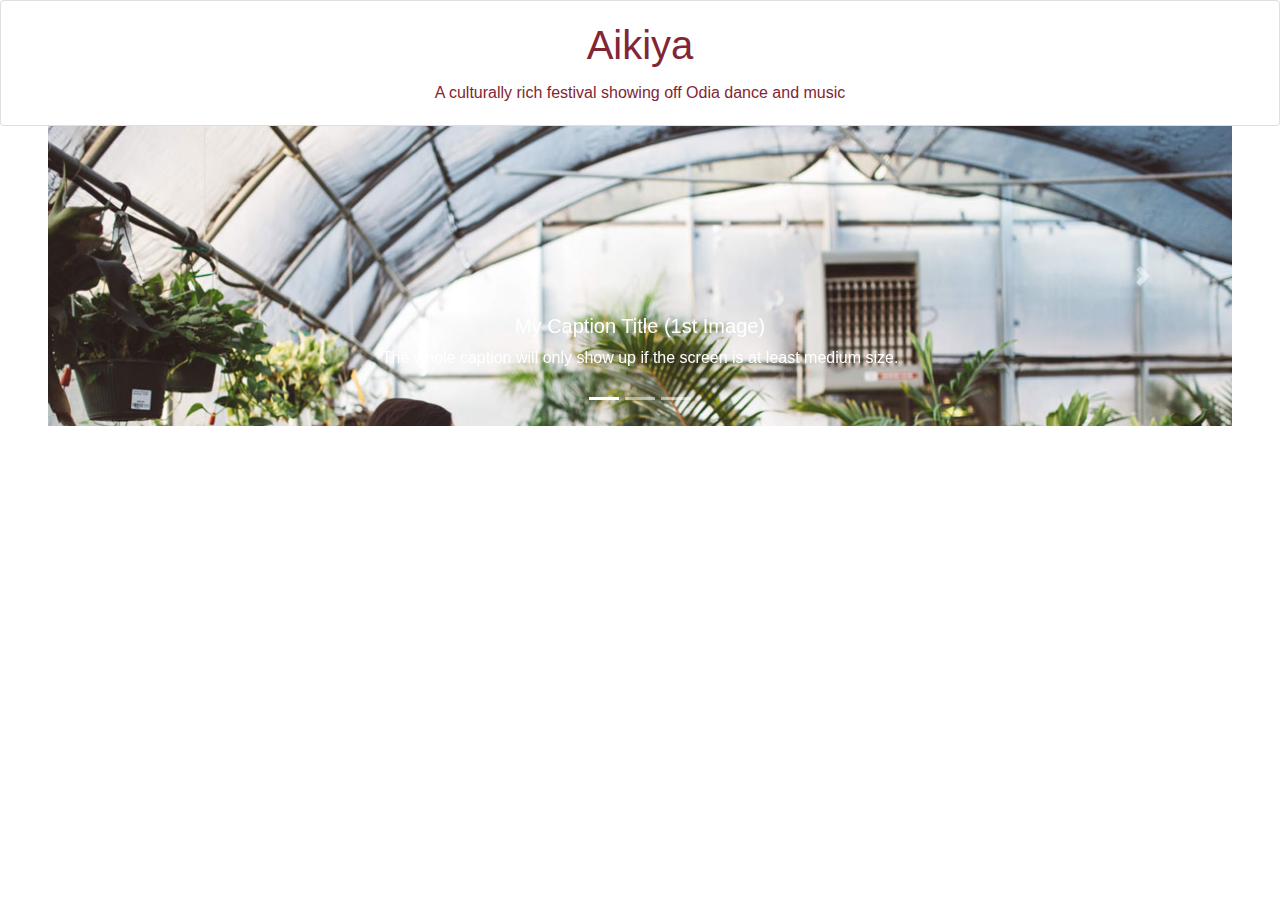
<file: aikiya.html>
<head>
    <link rel="stylesheet" href="https://maxcdn.bootstrapcdn.com/bootstrap/4.0.0/css/bootstrap.min.css"
        integrity="sha384-Gn5384xqQ1aoWXA+058RXPxPg6fy4IWvTNh0E263XmFcJlSAwiGgFAW/dAiS6JXm" crossorigin="anonymous">

    <script src="https://code.jquery.com/jquery-3.2.1.slim.min.js"
        integrity="sha384-KJ3o2DKtIkvYIK3UENzmM7KCkRr/rE9/Qpg6aAZGJwFDMVNA/GpGFF93hXpG5KkN"
        crossorigin="anonymous"></script>
    <script src="https://cdnjs.cloudflare.com/ajax/libs/popper.js/1.12.9/umd/popper.min.js"
        integrity="sha384-ApNbgh9B+Y1QKtv3Rn7W3mgPxhU9K/ScQsAP7hUibX39j7fakFPskvXusvfa0b4Q"
        crossorigin="anonymous"></script>
    <script src="https://maxcdn.bootstrapcdn.com/bootstrap/4.0.0/js/bootstrap.min.js"
        integrity="sha384-JZR6Spejh4U02d8jOt6vLEHfe/JQGiRRSQQxSfFWpi1MquVdAyjUar5+76PVCmYl"
        crossorigin="anonymous"></script>
    <style>
        body .card-body {
            color: #822534;
        }

        .carousel-item {
            height: 300px;
        }
    </style>
</head>

<body>
    <div class="card text-center">
        <div class="card-body">
            <h1 class="card-title">Aikiya</h1>
            <p class="card-text">A culturally rich festival showing off Odia dance and music</p>
        </div>
    </div>
    <div id="carouselExampleIndicators" class="carousel slide mx-5" data-ride="carousel">
        <ol class="carousel-indicators">
            <li data-target="#carouselExampleIndicators" data-slide-to="0" class="active"></li>
            <li data-target="#carouselExampleIndicators" data-slide-to="1"></li>
            <li data-target="#carouselExampleIndicators" data-slide-to="2"></li>
        </ol>
        <div class="carousel-inner">
            <div class="carousel-item active">
                <img class="d-block w-100" src="images/project-image1.jpg" alt="First slide">
                <div class="carousel-caption d-none d-md-block">
                    <h5>My Caption Title (1st Image)</h5>
                    <p>The whole caption will only show up if the screen is at least medium size.</p>
                </div>
            </div>
            <div class="carousel-item">
                <img class="d-block w-100" src="images/project-image1.jpg" alt="Second slide">
            </div>
            <div class="carousel-item">
                <img class="d-block w-100" src="images/project-image1.jpg" alt="Third slide">
            </div>
        </div>
        <a class="carousel-control-prev" href="#carouselExampleIndicators" role="button" data-slide="prev">
            <span class="carousel-control-prev-icon" aria-hidden="true"></span>
            <span class="sr-only">Previous</span>
        </a>
        <a class="carousel-control-next" href="#carouselExampleIndicators" role="button" data-slide="next">
            <span class="carousel-control-next-icon" aria-hidden="true"></span>
            <span class="sr-only">Next</span>
        </a>
    </div>
</body>
</file>
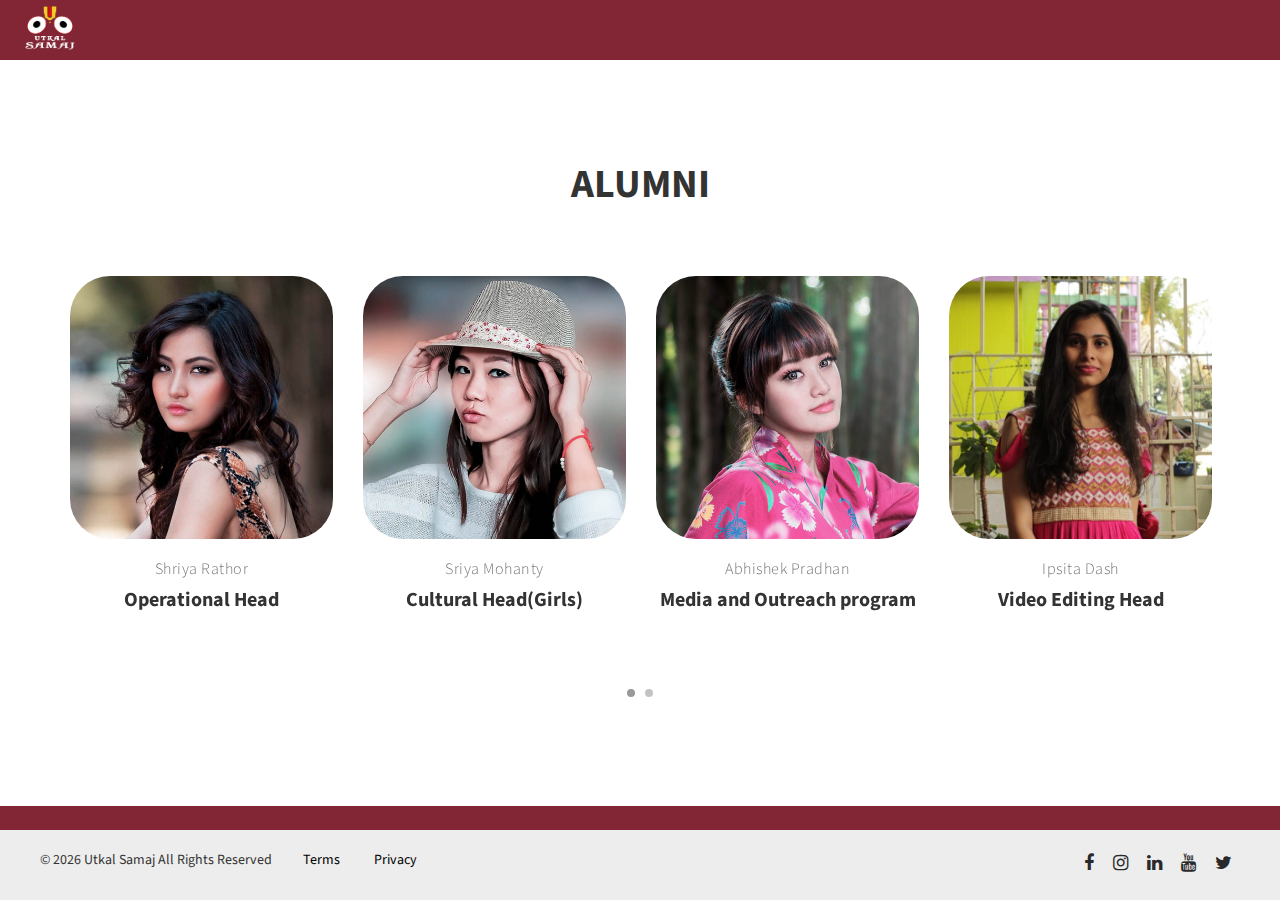
<file: alumni.html>
<!DOCTYPE html>
<html lang="en">
  <head>
    <title>Aluminis</title>

    <meta charset="UTF-8" />
    <meta http-equiv="X-UA-Compatible" content="IE=Edge" />
    <meta name="description" content="" />
    <meta name="keywords" content="" />
    <meta name="author" content="" />
    <meta
      name="viewport"
      content="width=device-width, initial-scale=1, maximum-scale=1"
    />

    <link rel="stylesheet" href="css/bootstrap.min.css" />
    <link rel="stylesheet" href="css/font-awesome.min.css" />
    <link rel="stylesheet" href="css/magnific-popup.css" />

    <link rel="stylesheet" href="css/owl.theme.css" />
    <link rel="stylesheet" href="css/owl.carousel.css" />

    <!-- MAIN CSS -->
    <link rel="stylesheet" href="css/tooplate-style.css" />
    <style>
      body {
  background: #822534;
}
.inlin{
    background-color: #822534;
    height: 60px;
}
.utkal{
  margin-left:20px;
}
footer{
  position: absolute;
    left: 0;
    bottom: 0;
    height: 70px;
    width: 100%;
  
 }
    </style>
  </head>
  <body>
    
    <div class="inlin">
      <span>
          <a href="index.html">
              <img src="images/Utkal2.png" class="utkal" alt="Logo" width="60" height="57" />
          </a>
      </span>
    
  </div>
    <section id="team" class="parallax-section">
        <div class="container">
          <div class="row">
            <div class="col-md-offset-2 col-md-8 col-sm-12">
              <!-- SECTION TITLE -->
              <div class="section-title">
                <h1><b>ALUMNI</b></h1>
              </div>
            </div>
  
            <div class="clearfix"></div>
  
            <div id="owl-team" class="owl-carousel">
              <div class="col-md-4 col-sm-4 item">
                <div class="team-item">
                  <img
                    src="images/team-image1.jpg"
                    class="img-responsive"
                    alt=""
                  />
                  <div class="team-overlay">
                    <ul class="social-icon">
                      <li><a href="#" class="fa fa-twitter"></a></li>
                      <li><a href="#" class="fa fa-linkedin"></a></li>
                    </ul>
                  </div>
                </div>
                <p>Shriya Rathor</p>
                <h3>Operational Head</h3>
              </div>
  
              <div class="col-md-4 col-sm-4 item">
                <div class="team-item">
                  <img
                    src="images/team-image2.jpg"
                    class="img-responsive"
                    alt=""
                  />
                  <div class="team-overlay">
                    <ul class="social-icon">
                      <li><a href="#" class="fa fa-instagram"></a></li>
                      <li><a href="#" class="fa fa-github"></a></li>
                      <li><a href="#" class="fa fa-facebook"></a></li>
                    </ul>
                  </div>
                </div>
                <p>Sriya Mohanty</p>
                <h3>Cultural Head(Girls)</h3>
              </div>
  
              <div class="col-md-4 col-sm-4 item">
                <div class="team-item">
                  <img
                    src="images/team-image3.jpg"
                    class="img-responsive"
                    alt=""
                  />
                  <div class="team-overlay">
                    <ul class="social-icon">
                      <li><a href="#" class="fa fa-instagram"></a></li>
                      <li><a href="#" class="fa fa-dribbble"></a></li>
                      <li><a href="#" class="fa fa-behance"></a></li>
                    </ul>
                  </div>
                </div>
                <p>Abhishek Pradhan</p>
                <h3>Media and Outreach program</h3>
              </div>
  
              <div class="col-md-4 col-sm-4 item">
                <div class="team-item">
                  <img src="images/ipsita.jpeg" class="img-responsive" alt="" />
                  <div class="team-overlay">
                    <ul class="social-icon">
                      <li>
                        <a
                          href="https://instagram.com/___double___adorable___?utm_medium=copy_link"
                          target="_blank"
                          class="fa fa-instagram"
                        ></a>
                      </li>
                    </ul>
                  </div>
                </div>
                <p>Ipsita Dash</p>
                <h3>Video Editing Head</h3>
              </div>
  
              <div class="col-md-4 col-sm-4 item">
                <div class="team-item">
                  <img
                    src="images/team-image1.jpg"
                    class="img-responsive"
                    alt=""
                  />
                  <div class="team-overlay">
                    <ul class="social-icon">
                      <li><a href="#" class="fa fa-twitter"></a></li>
                      <li><a href="#" class="fa fa-linkedin"></a></li>
                    </ul>
                  </div>
                </div>
                <p>Chirag Narula</p>
                <h3>Cultural Head(Boys)</h3>
              </div>
              <div class="col-md-4 col-sm-4 item">
                <div class="team-item">
                  <img
                    src="images/team-image2.jpg"
                    class="img-responsive"
                    alt=""
                  />
                  <div class="team-overlay">
                    <ul class="social-icon">
                      <li><a href="#" class="fa fa-instagram"></a></li>
                      <li><a href="#" class="fa fa-github"></a></li>
                      <li><a href="#" class="fa fa-facebook"></a></li>
                    </ul>
                  </div>
                </div>
                <p>Surya Narayan Sahu</p>
                <h3>Documentation and Sponsorship Head</h3>
              </div>
              <div class="col-md-4 col-sm-4 item">
                <div class="team-item">
                  <img
                    src="images/team-image2.jpg"
                    class="img-responsive"
                    alt=""
                  />
                  <div class="team-overlay">
                    <ul class="social-icon">
                      <li><a href="#" class="fa fa-instagram"></a></li>
                      <li><a href="#" class="fa fa-github"></a></li>
                      <li><a href="#" class="fa fa-facebook"></a></li>
                    </ul>
                  </div>
                </div>
                <p>Aryan Routray</p>
                <h3>Editorial Head</h3>
              </div>
              <div class="col-md-4 col-sm-4 item">
                <div class="team-item">
                  <img
                    src="images/team-image2.jpg"
                    class="img-responsive"
                    alt=""
                  />
                  <div class="team-overlay">
                    <ul class="social-icon">
                      <li><a href="#" class="fa fa-instagram"></a></li>
                      <li><a href="#" class="fa fa-github"></a></li>
                      <li><a href="#" class="fa fa-facebook"></a></li>
                    </ul>
                  </div>
                </div>
                <p>Soumen Kar</p>
                <h3>Design Head</h3>
              </div>
            </div>
          </div>
        </div>
      </section>

      
 
    <footer>

        <div class="social">
            <div class='copy'>
                &copy;
                <script type="text/JavaScript">

                        document.write(new Date().getFullYear());
                        
                        </script> Utkal Samaj All Rights Reserved
                &emsp;&emsp;<a href="#" target="_blank">Terms</a>
                &emsp;&emsp; <a href="#" target="_blank">Privacy</a>
            </div>
            <ul class="social-icon">


                <li>
                    <a href="https://www.facebook.com/Utkal-Samaj-101350745112974" class="fa fa-facebook"
                        target="_blank"></a>
                </li>
                <li>
                    <a href="https://www.instagram.com/utkal_samaj/" class="fa fa-instagram" target="_blank"></a>
                </li>
                <li>
                    <a href="https://www.linkedin.com/company/utkalsamaj/" class="fa fa-linkedin" target="_blank"></a>
                </li>

                <li>
                    <a href="https://www.youtube.com/channel/UCIlLi03bBNuIS3Mx2IIfcCA" class="fa fa-youtube"
                        target="_blank"></a>
                </li>

                <li>
                    <a href="https://mobile.twitter.com/UtkalSamaj" class="fa fa-twitter" target="_blank"></a>
                </li>
            </ul>
        </div>
        </div>


    </footer>
  
      <!-- SCRIPTS -->
      <script src="js/jquery.js"></script>
      <script src="js/bootstrap.min.js"></script>
      <script src="js/jquery.parallax.js"></script>
      <script src="js/owl.carousel.min.js"></script>
      <script src="js/jquery.magnific-popup.min.js"></script>
      <script src="js/magnific-popup-options.js"></script>
      <script src="js/modernizr.custom.js"></script>
      <script src="js/smoothscroll.js"></script>
      <script src="js/custom.js"></script>
</body>
</html>
</file>
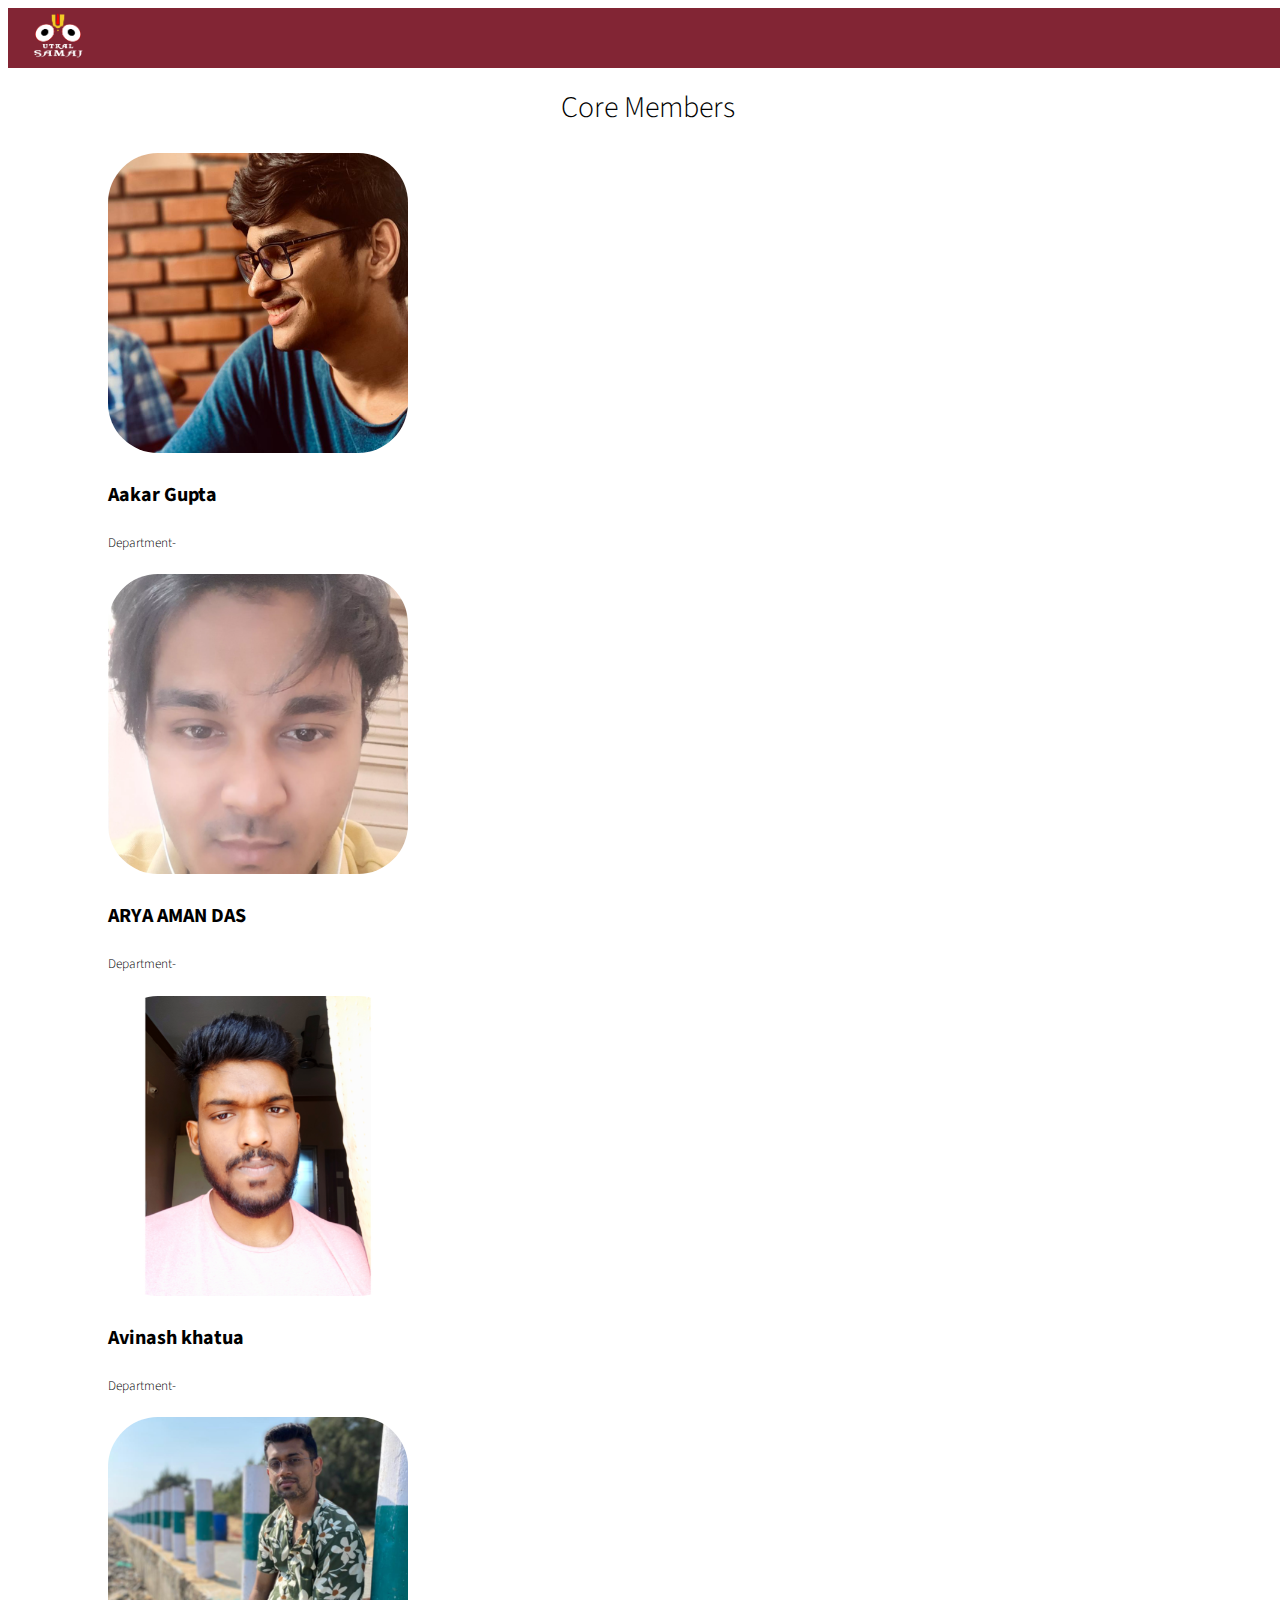
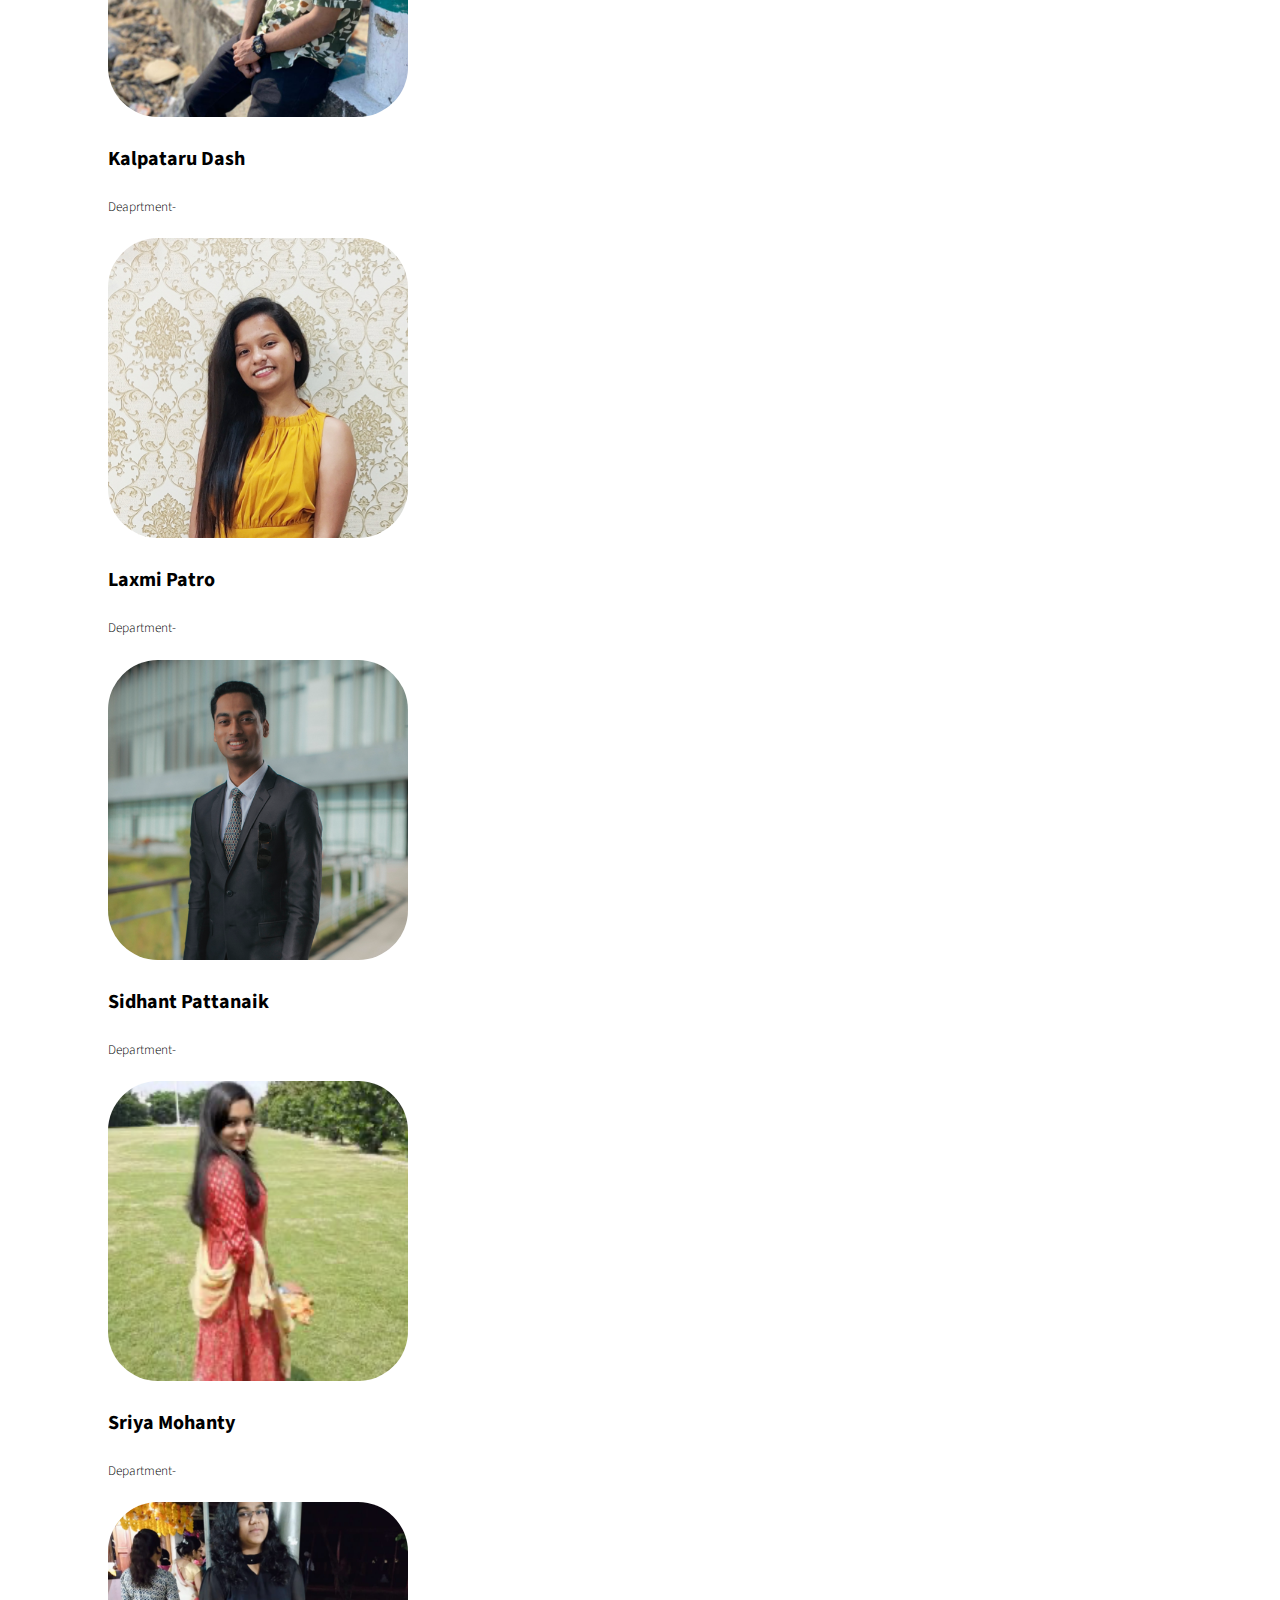
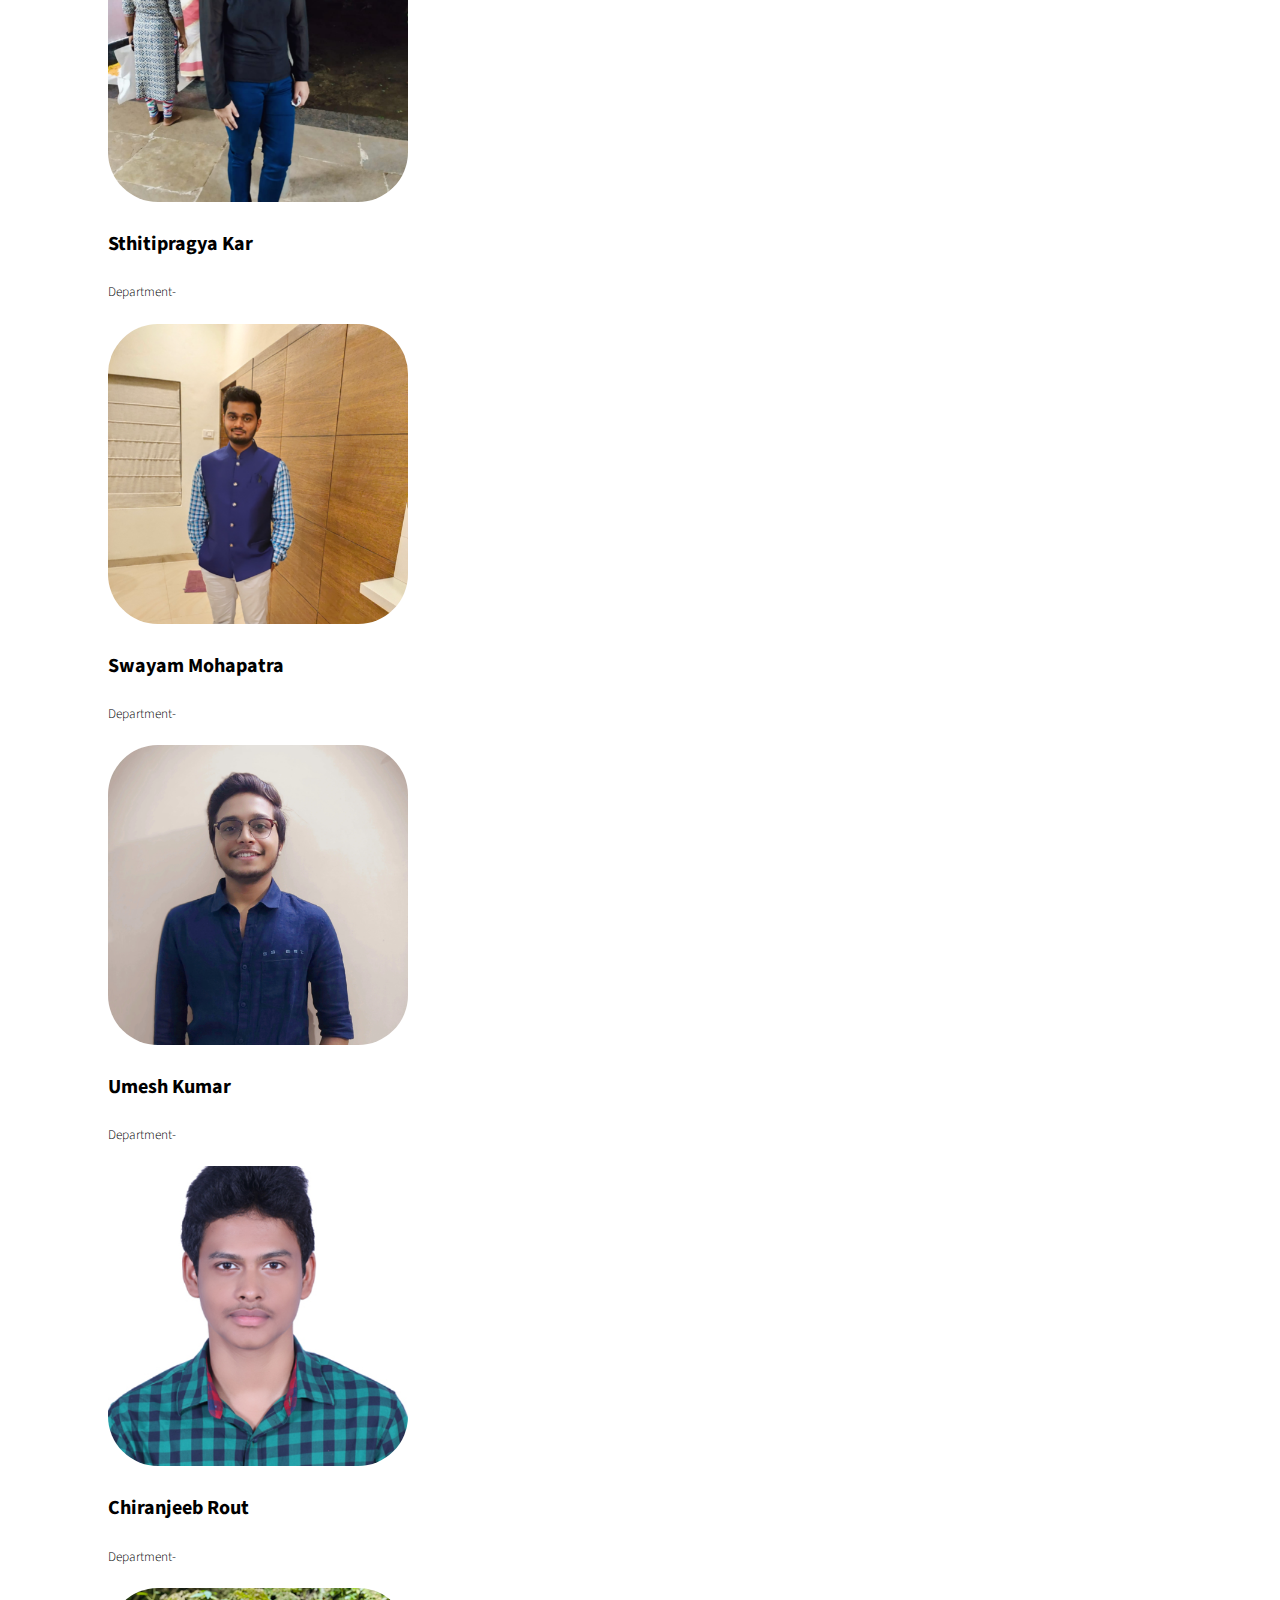
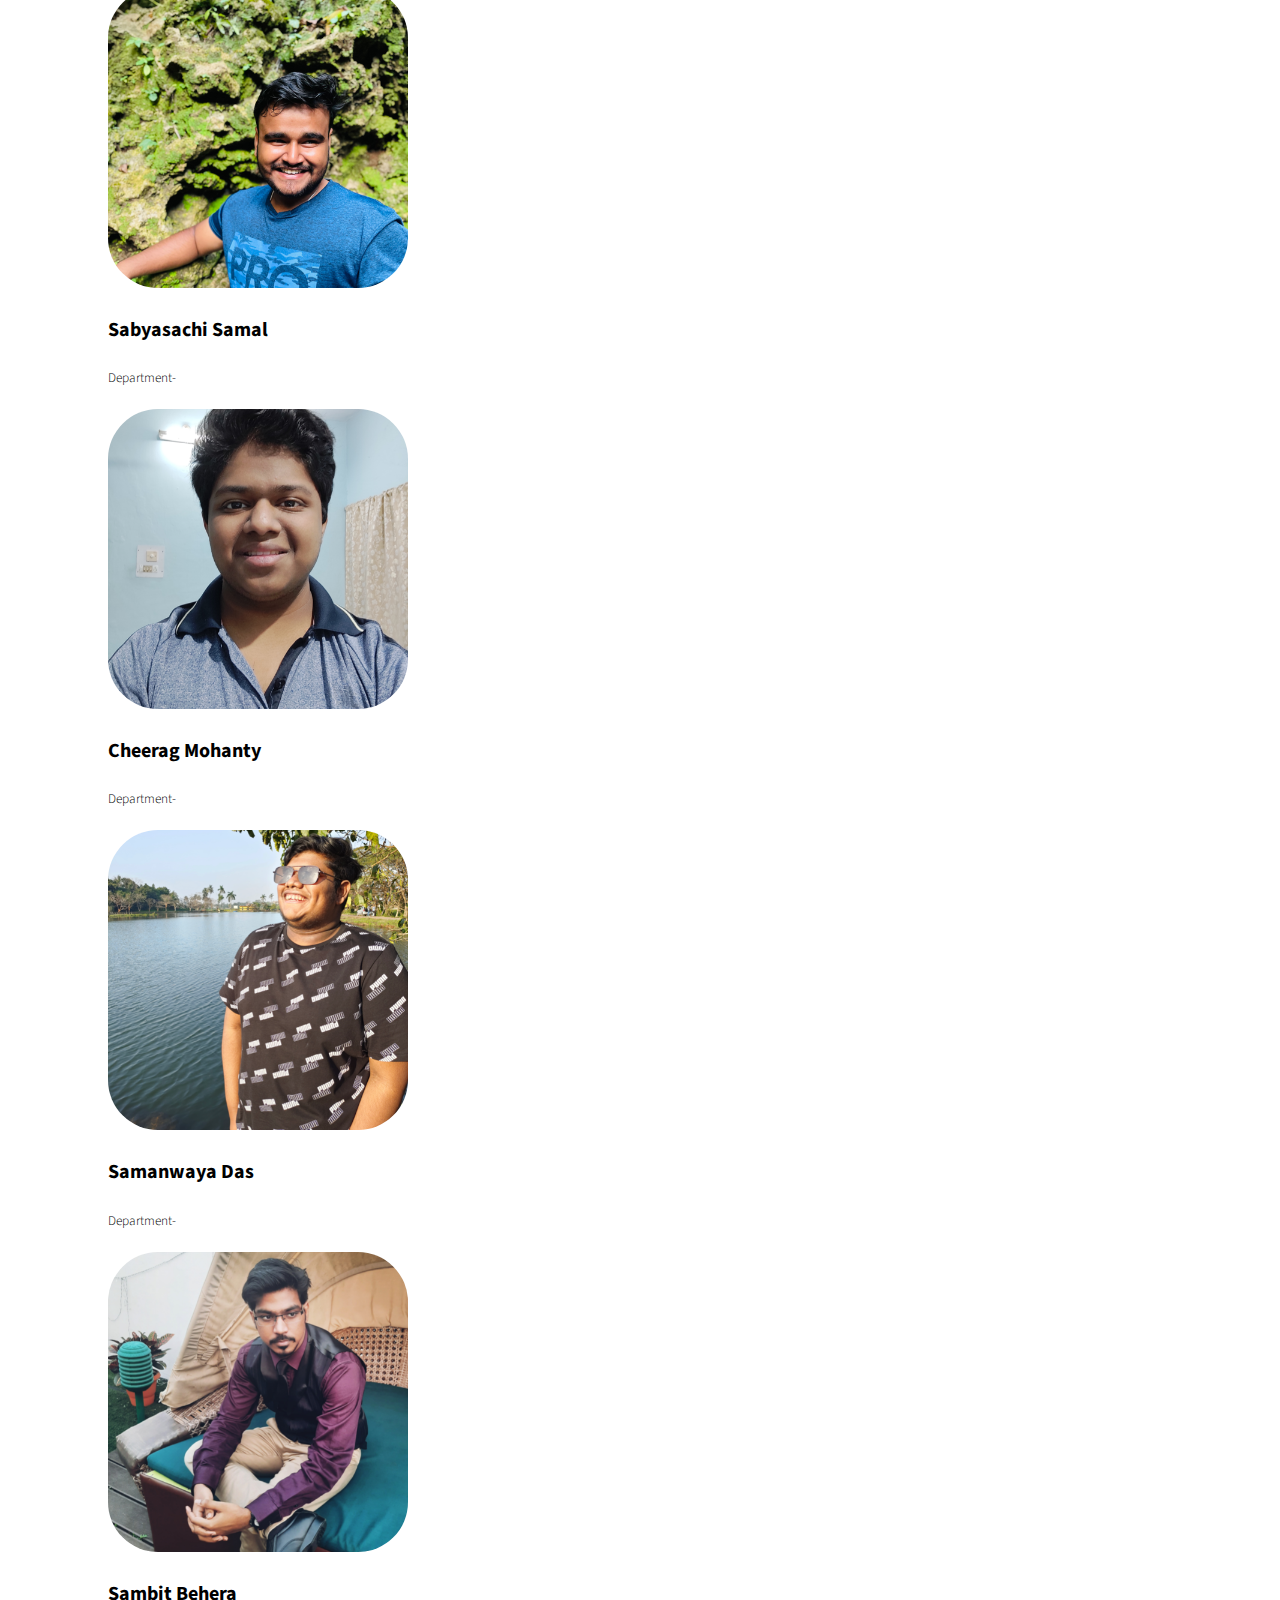
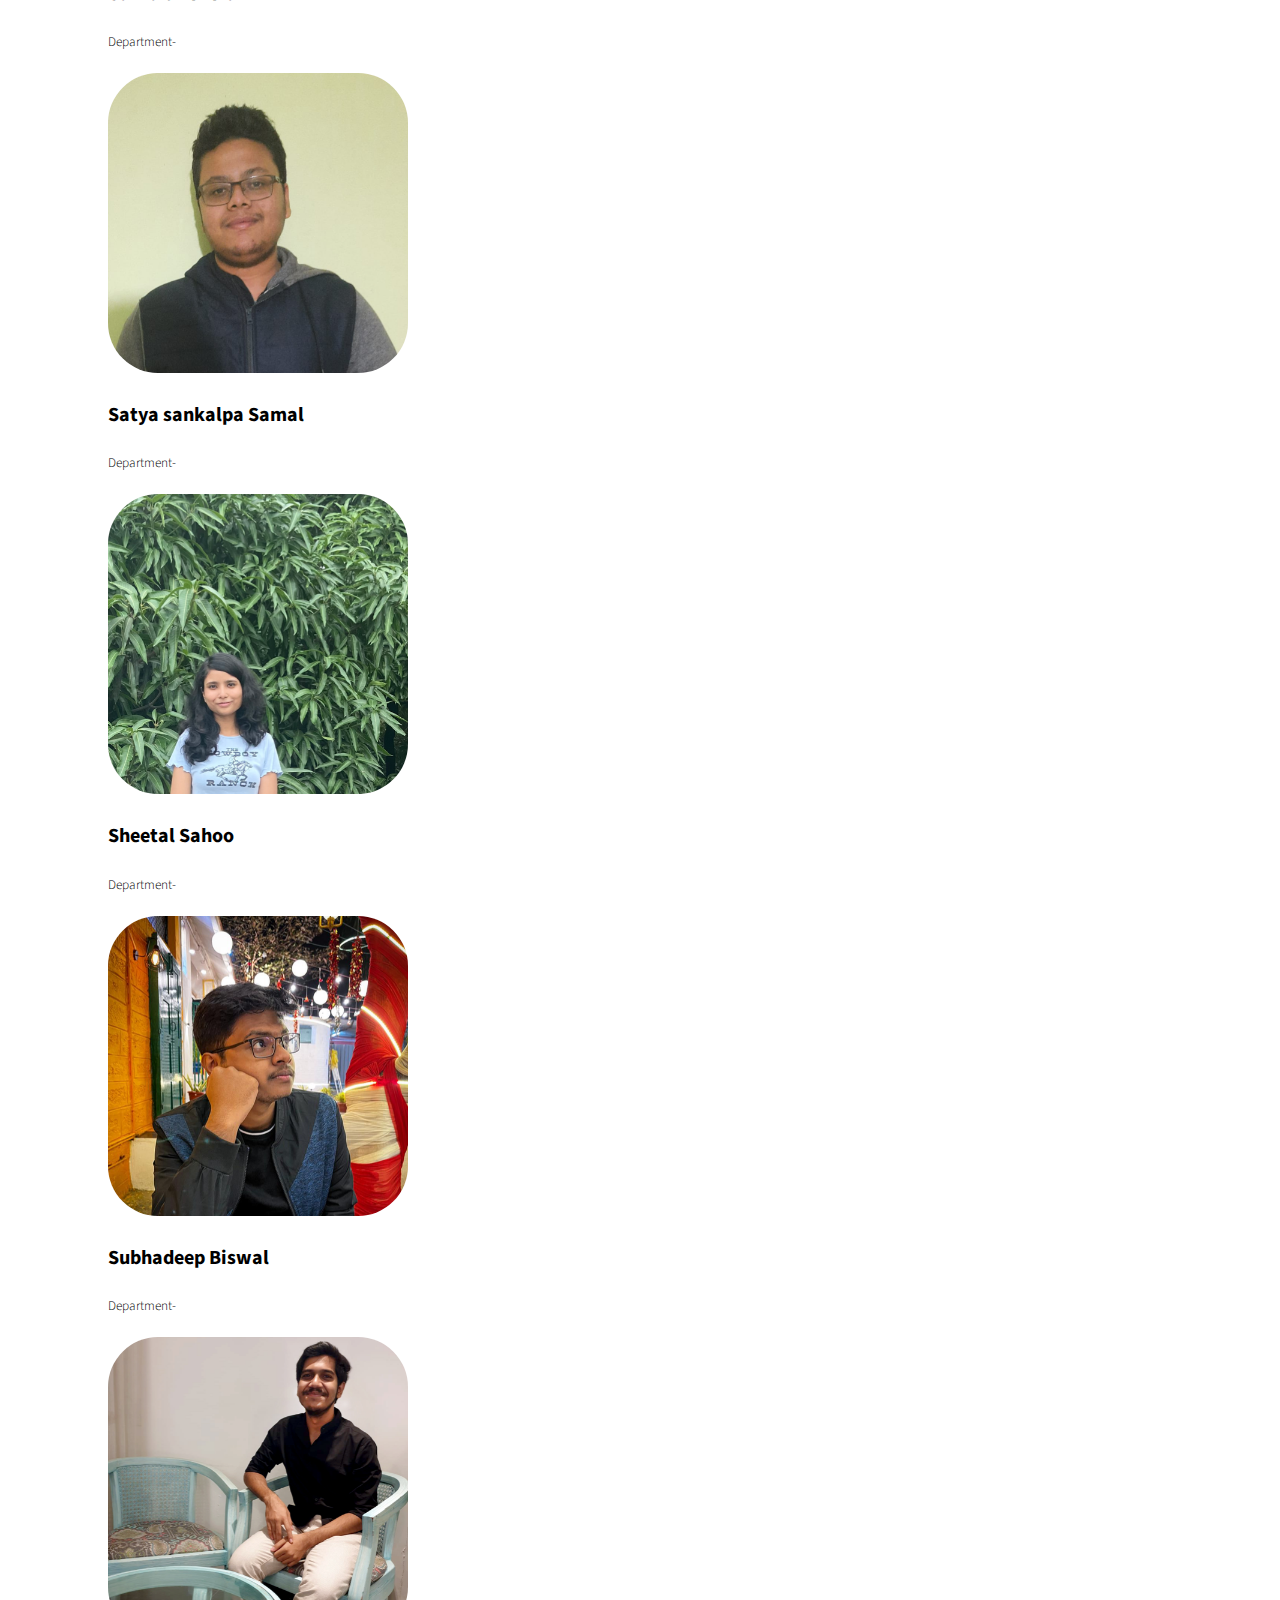
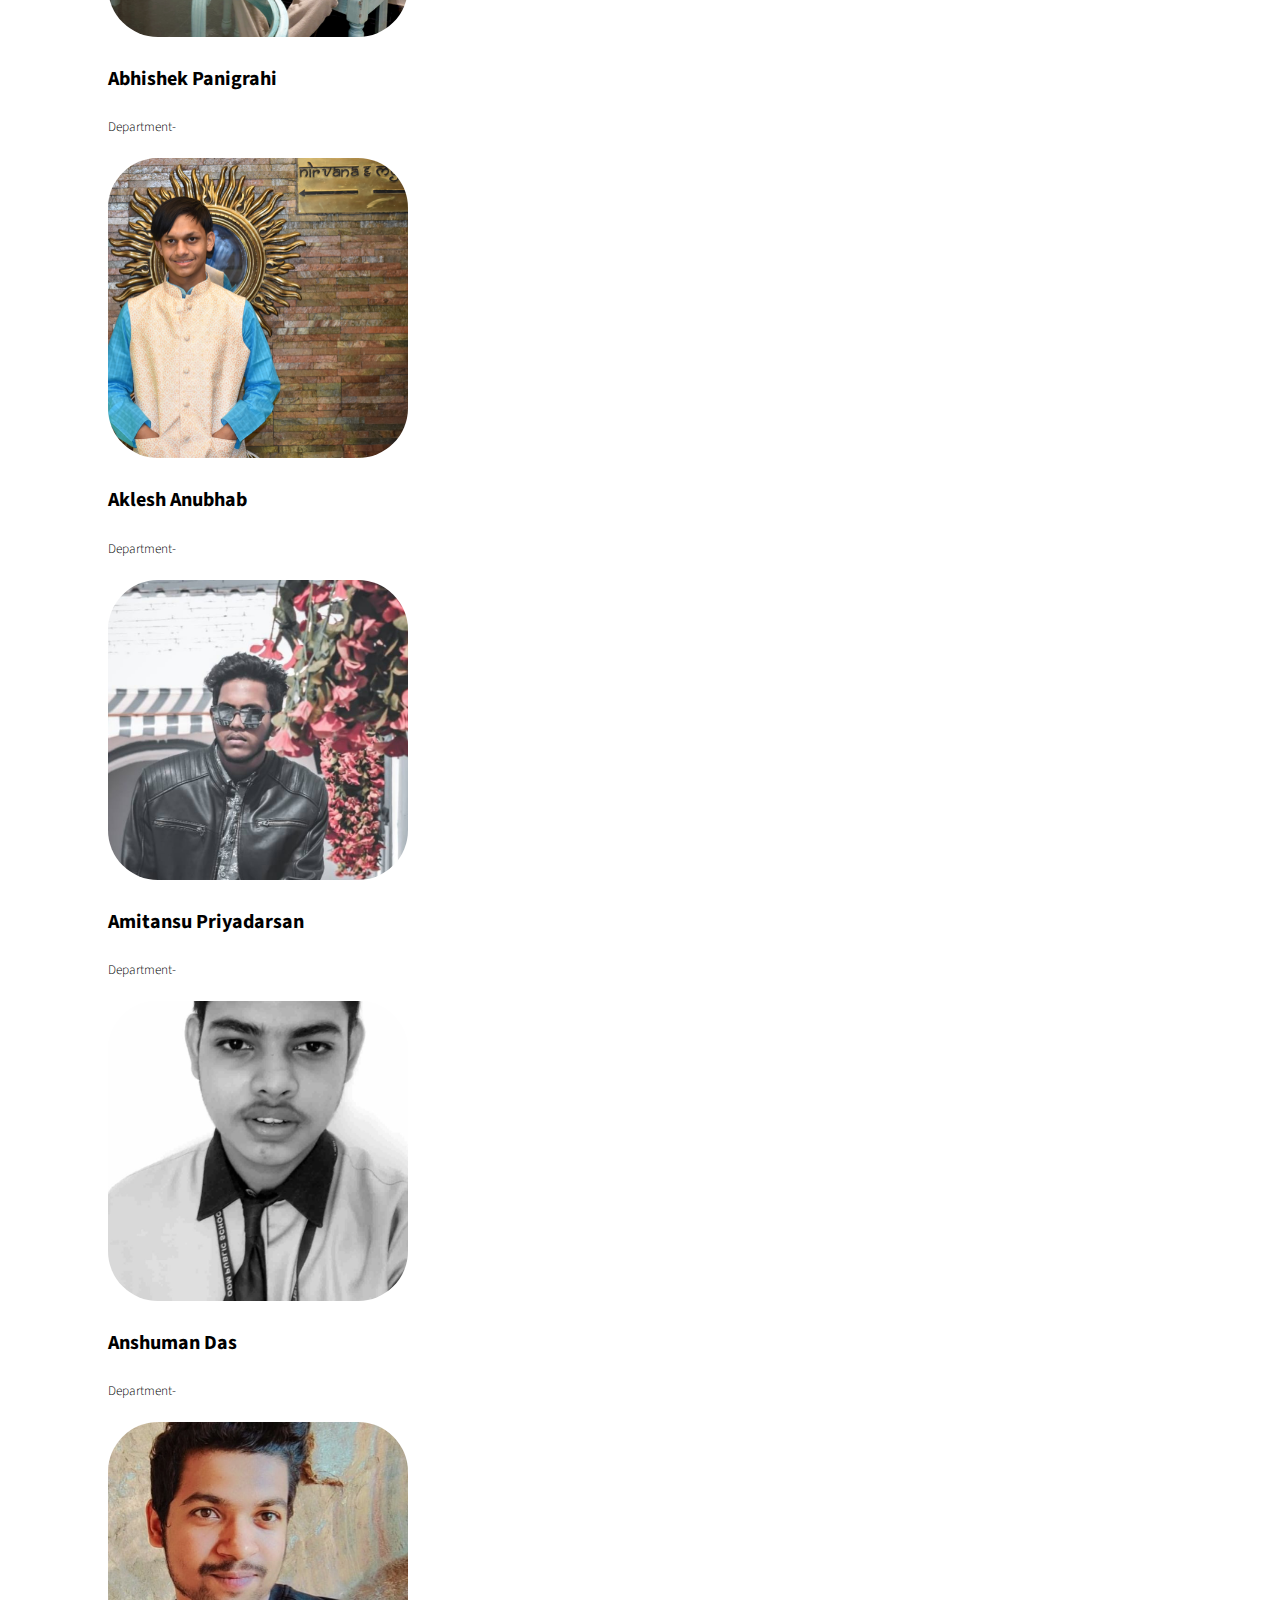
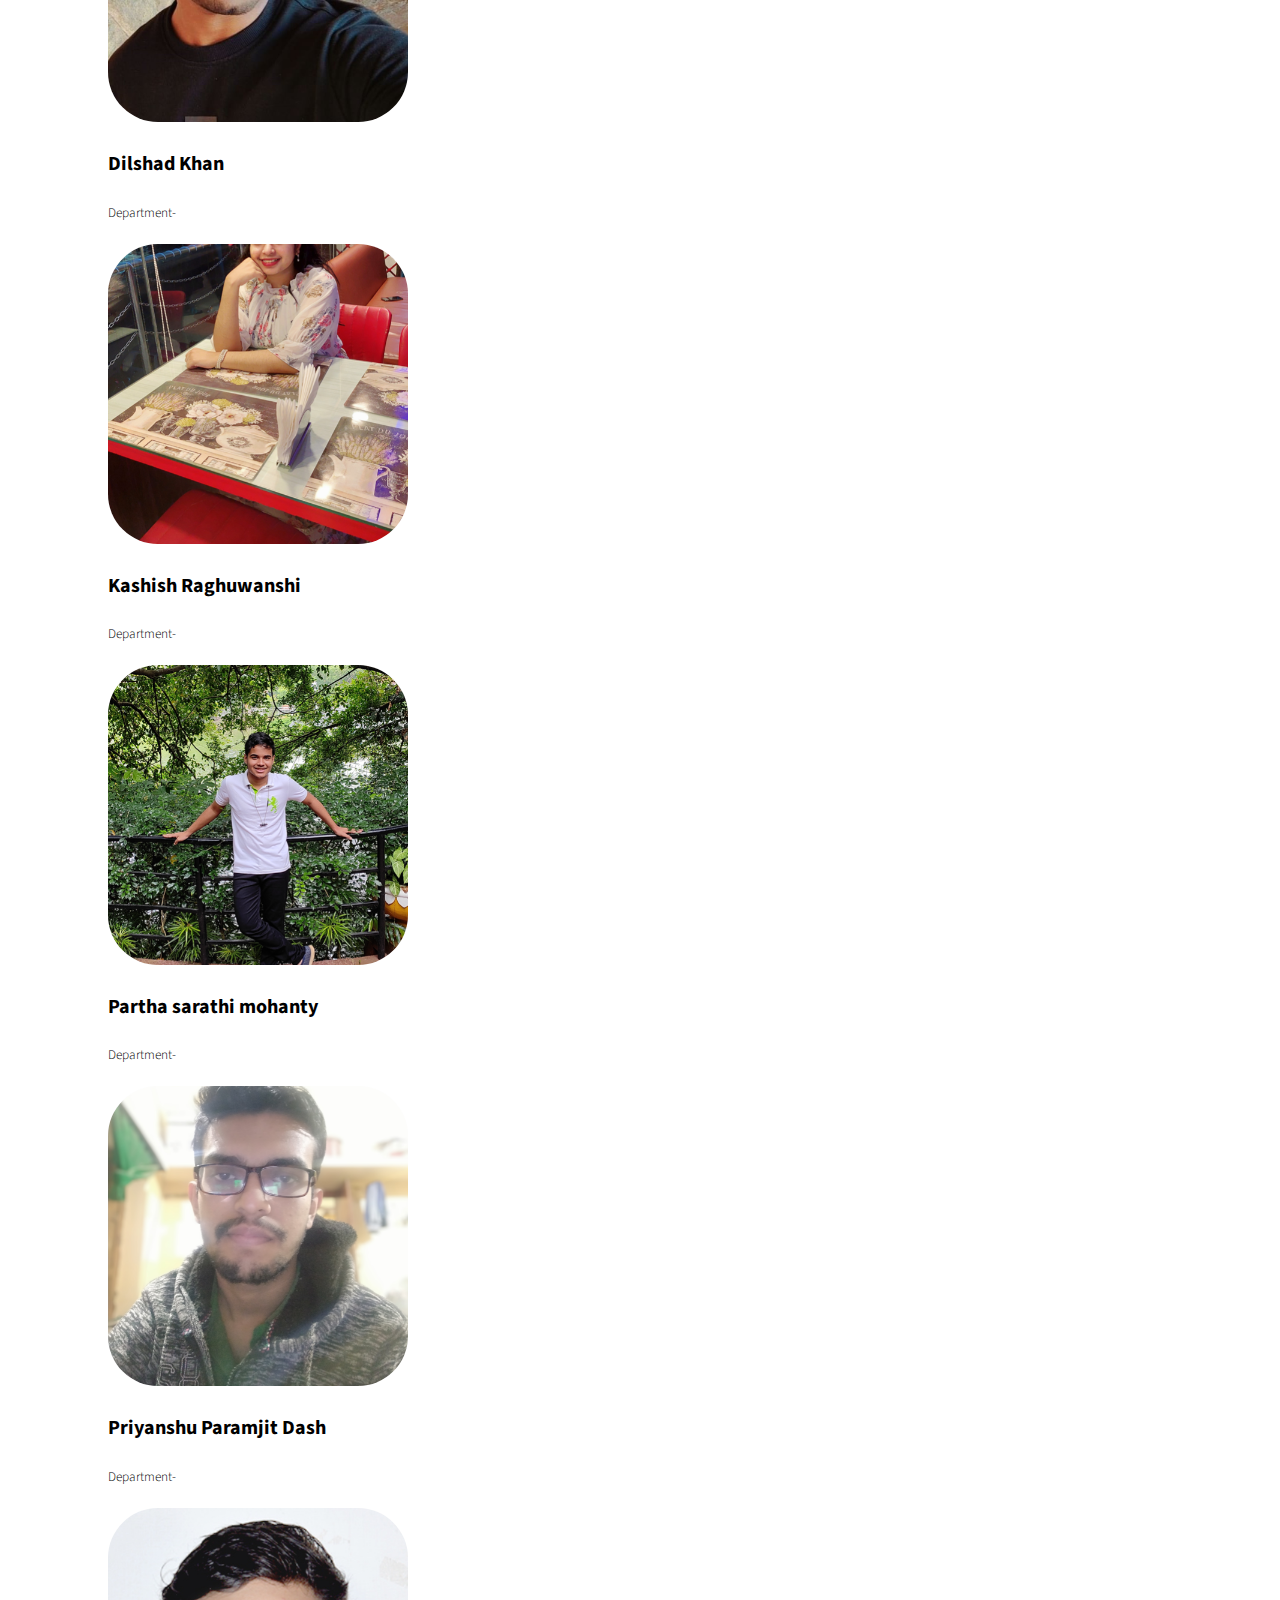
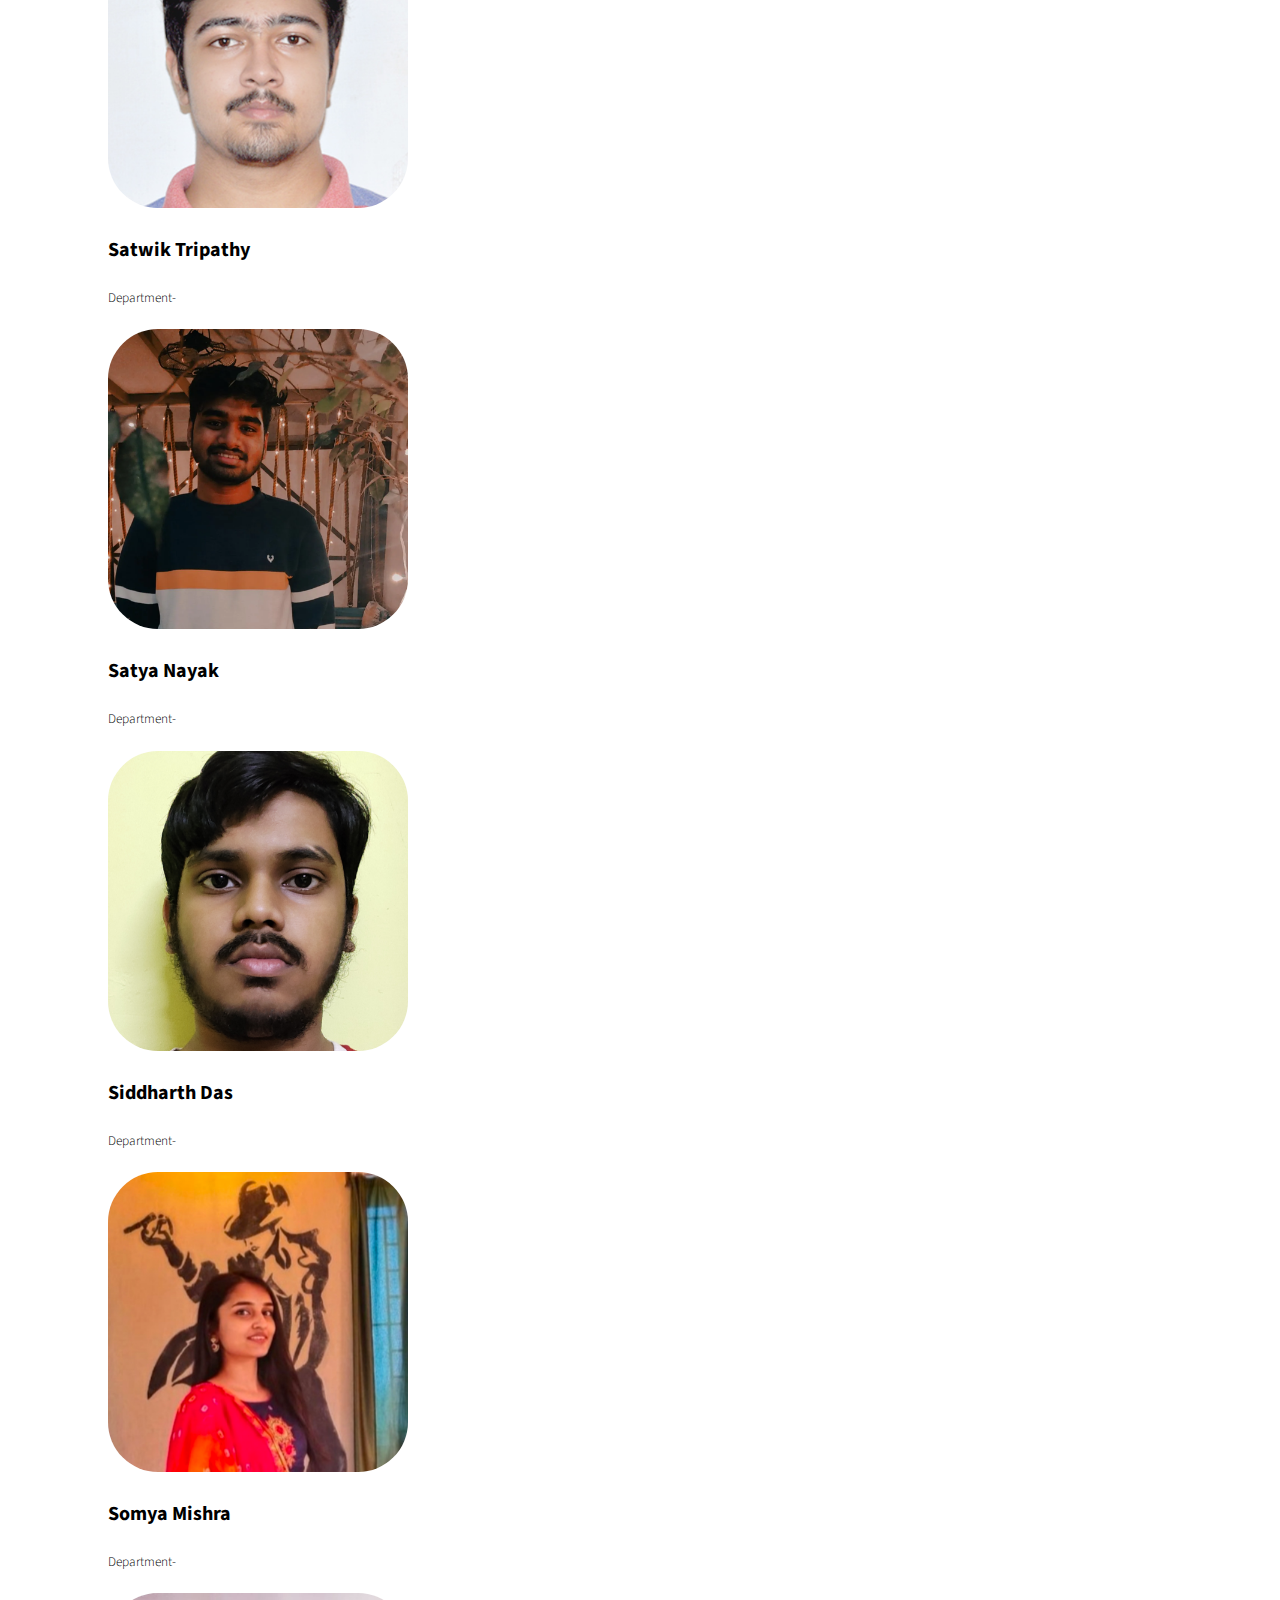
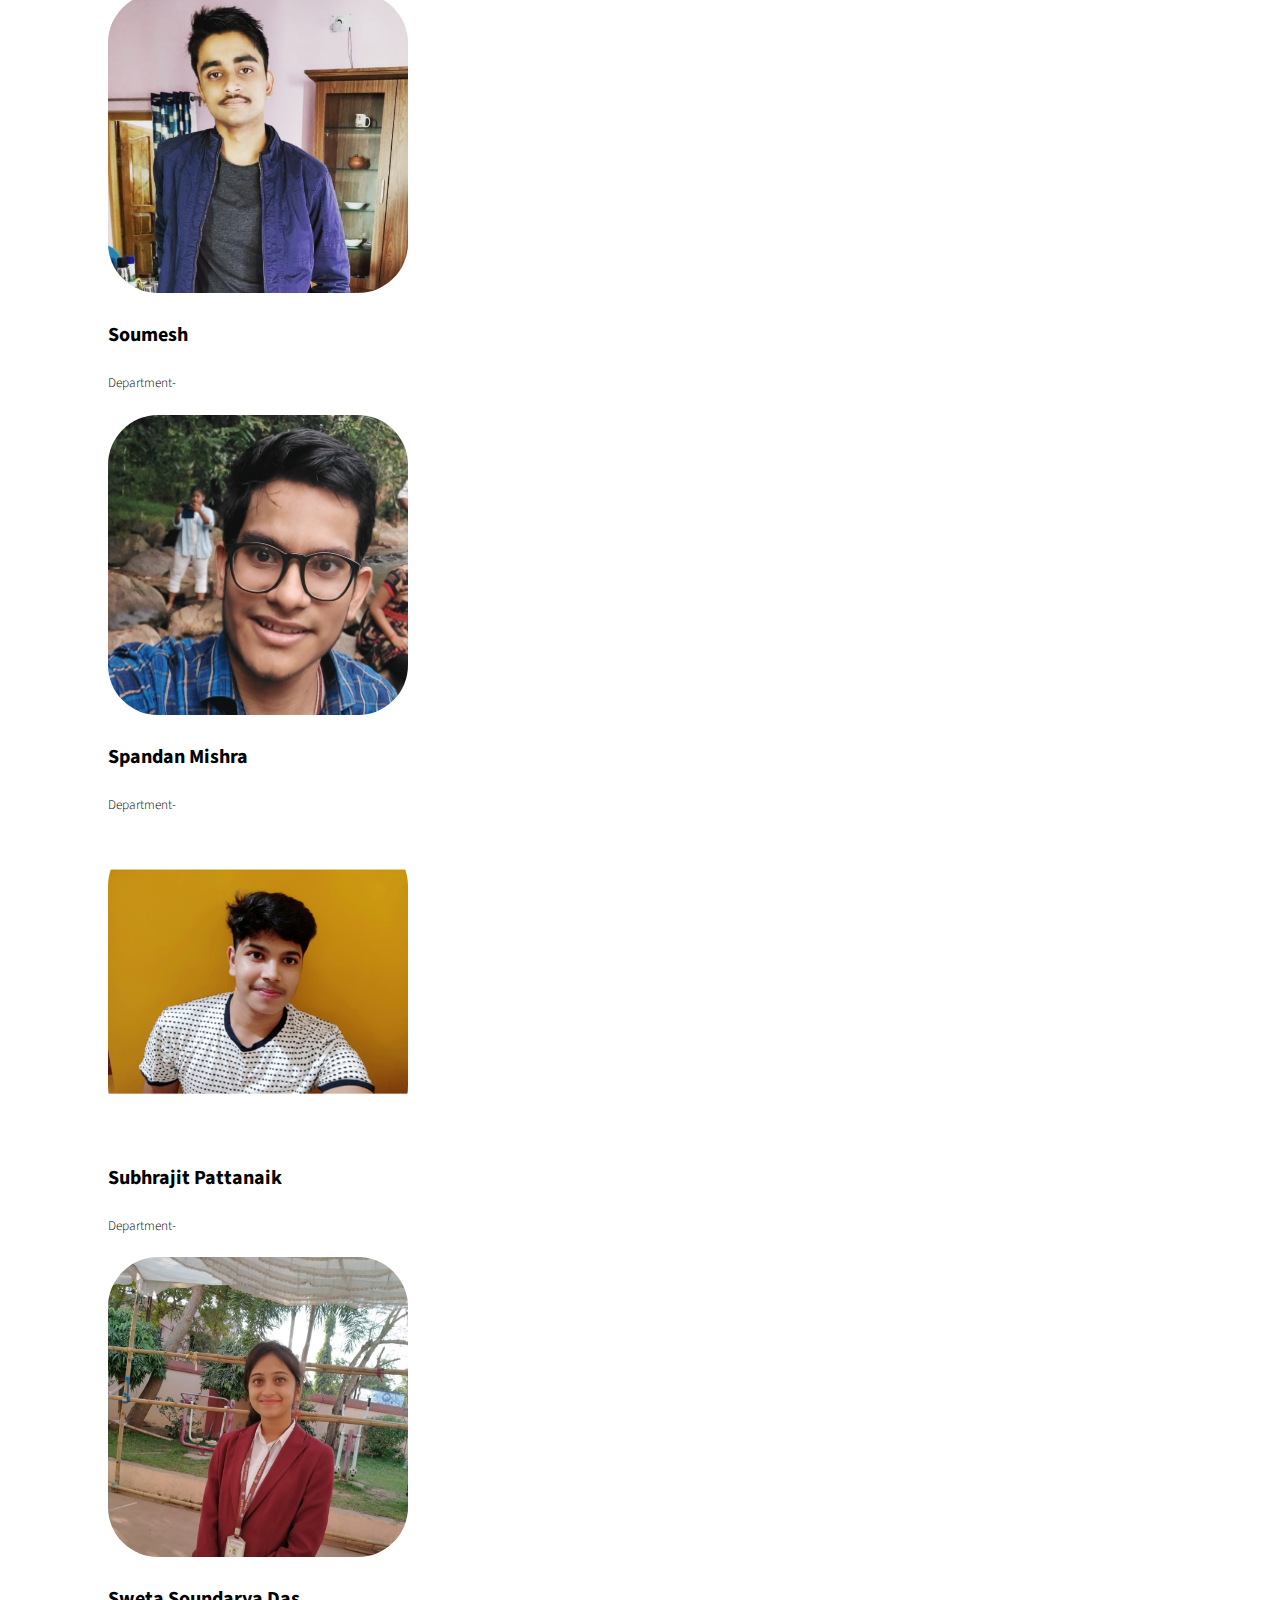
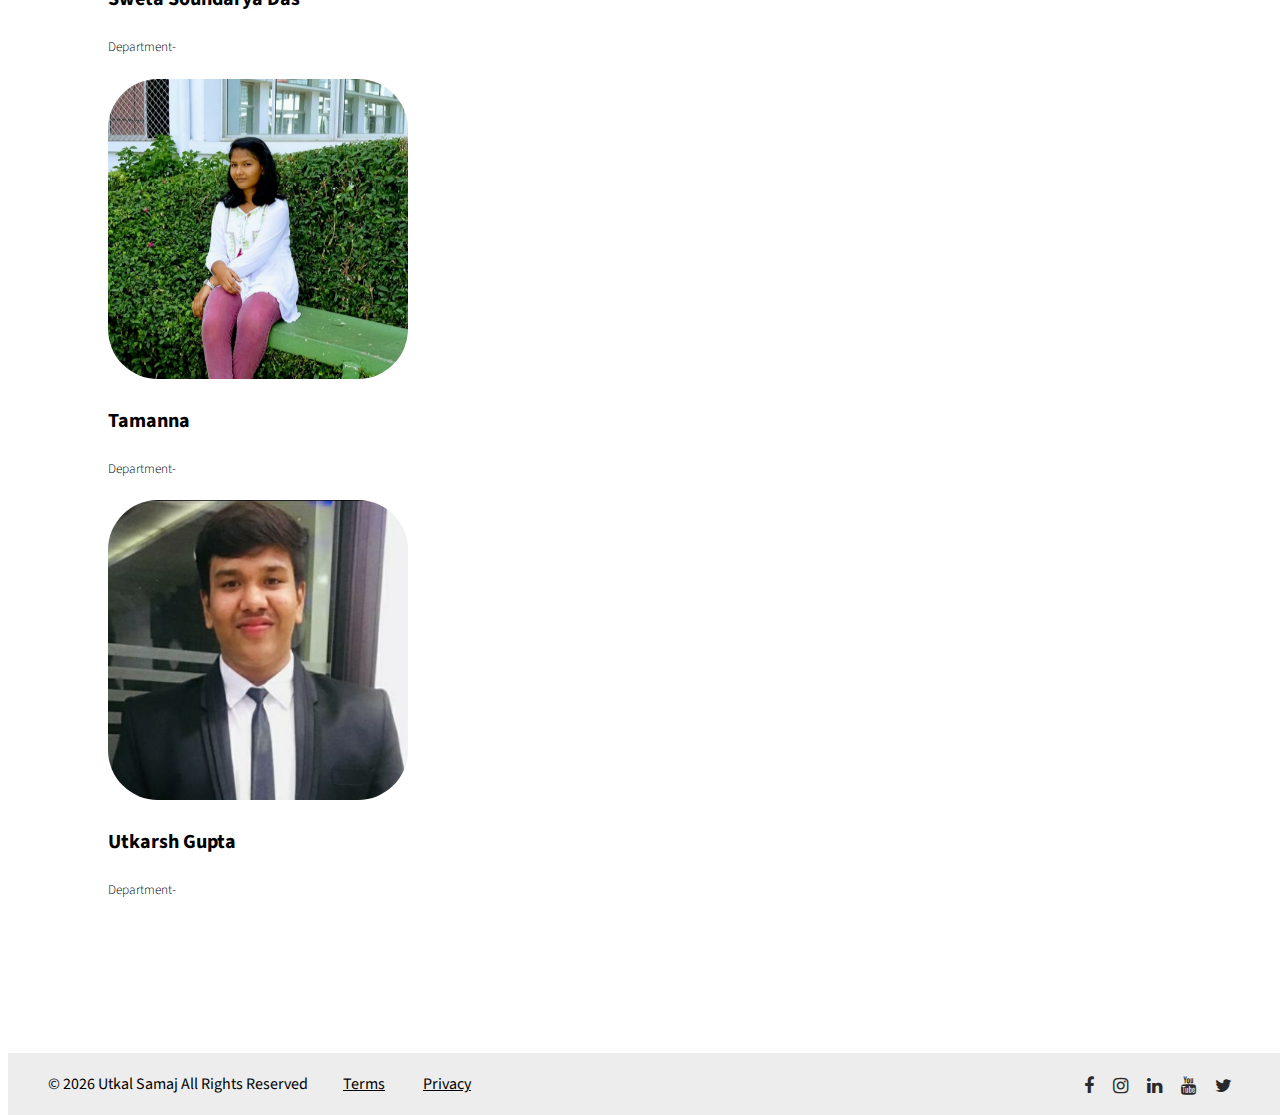
<file: coremember.html>
<!DOCTYPE html>
<html lang="en">

<head>
    <title>Core members</title>

    <meta charset="UTF-8" />
    <meta http-equiv="X-UA-Compatible" content="IE=Edge" />
    <meta name="description" content="" />
    <meta name="keywords" content="" />
    <meta name="author" content="" />
    <meta name="viewport" content="width=device-width, initial-scale=1, maximum-scale=1" />

    <link rel="stylesheet" href="css/font-awesome.min.css" />
    <link rel="stylesheet" href="css/magnific-popup.css" />
    <link rel="stylesheet" href="css/owl.theme.css" />
    <link rel="stylesheet" href="css/owl.carousel.css" />
    <!-- MAIN CSS -->
 <link rel="stylesheet" href="css/tooplate-style.css" /> 
    <link href="https://cdn.jsdelivr.net/npm/bootstrap@5.1.3/dist/css/bootstrap.min.css" rel="stylesheet"
        integrity="sha384-1BmE4kWBq78iYhFldvKuhfTAU6auU8tT94WrHftjDbrCEXSU1oBoqyl2QvZ6jIW3" crossorigin="anonymous">
    <style>
       body .navbar {
      background: #822534;
    }

        .board {
            padding-left: 100px;
        }

        img {
            border-radius: 50px;
        }

        h2 {
            padding-top: 20px;
        }
        .inlin{
    background-color: #822534;
    height: 60px;
}
.utkal{
  margin-left:20px;
}
    </style>
</head>

<body>


    <div class="inlin">
        <span>
            <a href="index.html">
                <img src="images/Utkal2.png" class="utkal" alt="Logo" width="60" height="57" />
            </a>
        </span>
      
    </div>

    <h2>
        <center>
            Core Members
        </center>
    </h2>
    <section class="board">
        <div class="container my-5">
            <div class="row">
                <div class="col">
                    <img src="images/3 year member/Aakar Gupta.jpg" alt="Avatar" style="width:300px;height:300px;">
                    <h3 class="my-3">Aakar Gupta<h3>
                            <h5>Department-</h5>
                </div>

                <div class="col">
                    <img src="images/3 year member/ARYA AMAN DAS.webp" alt="Avatar" style="width:300px;height:300px;">
                    <h3 class="my-3">ARYA AMAN DAS<h3>
                            <h5>Department-</h5>

                </div>


                <div class="col">
                    <img src="images/3 year member/Avinash khatua.jpg" alt="Avatar" style="width:300px;height:300px;">
                    <h3 class="my-3">Avinash khatua<h3>
                            <h5>Department-</h5>
                </div>
            </div>

            <div class="row my-5">
                <div class="col">
                    <img src="images/3 year member/Kalpataru Dash.jpeg" alt="Avatar" style="width:300px;height:300px;">
                    <h3 class="my-3">Kalpataru Dash<h3>
                            <h5>Deaprtment-</h5>
                </div>

                <div class="col">
                    <img src="images/3 year member/Laxmi Patro.jpg" alt="Avatar" style="width:300px;height:300px;">
                    <h3 class="my-3">Laxmi Patro<h3>
                            <h5>Department-</h5>

                </div>


                <div class="col">
                    <img src="images/3 year member/Sidhant Pattanaik.jpg" alt="Avatar" style="width:300px;height:300px;">
                    <h3 class="my-3">Sidhant Pattanaik<h3>
                            <h5>Department-</h5>
                </div>
            </div>

            <div class="row my-5">
                <div class="col">
                    <img src="images/3 year member/Sriya Mohanty.jpg" alt="Avatar" style="width:300px;height:300px;">
                    <h3 class="my-3">Sriya Mohanty<h3>
                            <h5>Department-</h5>
                </div>

                <div class="col">
                    <img src="images/3 year member/STHITIPRAGYA KAR.jpeg" alt="Avatar" style="width:300px;height:300px;">
                    <h3 class="my-3">Sthitipragya Kar<h3>
                            <h5>Department-</h5>

                </div>


                <div class="col">
                    <img src="images/3 year member/Swayam Mohapatra.jpg" alt="Avatar" style="width:300px;height:300px;">
                    <h3 class="my-3">Swayam Mohapatra<h3>
                            <h5>Department-</h5>
                </div>
            </div>

            <div class="row my-5">
                <div class="col">
                    <img src="images/2 year member/UMESH KUMAR.jpg" alt="Avatar" style="width:300px;height:300px;">
                    <h3 class="my-3">Umesh Kumar<h3>
                            <h5>Department-</h5>
                </div>

                <div class="col">
                    <img src="images/2 year member/CHIRANJEEB - Chiranjeeb Rout.jpg" alt="Avatar" style="width:300px;height:300px;">
                    <h3 class="my-3">Chiranjeeb Rout<h3>
                            <h5>Department-</h5>

                </div>


                <div class="col">
                    <img src="images/2 year member/SABYASACHI SAMAL.jpg" alt="Avatar" style="width:300px;height:300px;">
                    <h3 class="my-3">Sabyasachi Samal<h3>
                            <h5>Department-</h5>
                </div>
            </div>

            <div class="row my-5">
                <div class="col">
                    <img src="images/2 year member/Cheerag Mohanty.jpg" alt="Avatar" style="width:300px;height:300px;">
                    <h3 class="my-3">Cheerag Mohanty<h3>
                            <h5>Department-</h5>
                </div>

                <div class="col">
                    <img src="images/2 year member/Samanwaya Das.jpg" alt="Avatar" style="width:300px;height:300px;">
                    <h3 class="my-3">Samanwaya Das<h3>
                            <h5>Department-</h5>

                </div>


                <div class="col">
                    <img src="images/2 year member/Sambit Behera.jpg" alt="Avatar" style="width:300px;height:300px;">
                    <h3 class="my-3">Sambit Behera<h3>
                            <h5>Department-</h5>
                </div>
            </div>


            <div class="row my-5">
                <div class="col">
                    <img src="images/2 year member/Satya sankalpa Samal.jpeg" alt="Avatar" style="width:300px;height:300px;">
                    <h3 class="my-3">Satya sankalpa Samal<h3>
                            <h5>Department-</h5>
                </div>

                <div class="col">
                    <img src="images/2 year member/SHEETAL SAHOO 20BEE0066.jpeg" alt="Avatar" style="width:300px;height:300px;">
                    <h3 class="my-3">Sheetal Sahoo<h3>
                            <h5>Department-</h5>

                </div>


                <div class="col">
                    <img src="images/2 year member/Subhadeep Biswal.jpg" alt="Avatar" style="width:300px;height:300px;">
                    <h3 class="my-3">Subhadeep Biswal<h3>
                            <h5>Department-</h5>
                </div>
            </div>

            <div class="row my-5">
                <div class="col">
                    <img src="images/1st year members/ABHISHEK PANIGRAHI.jpg" alt="Avatar" style="width:300px;height:300px;">
                    <h3 class="my-3">Abhishek Panigrahi<h3>
                            <h5>Department-</h5>
                </div>

                <div class="col">
                    <img src="images/1st year members/Aklesh Anubhab.JPG" alt="Avatar" style="width:300px;height:300px;">
                    <h3 class="my-3">Aklesh Anubhab<h3>
                            <h5>Department-</h5>

                </div>


                <div class="col">
                    <img src="images/1st year members/Amitansu Priyadarsan.jpeg" alt="Avatar" style="width:300px;height:300px;">
                    <h3 class="my-3">Amitansu Priyadarsan<h3>
                            <h5>Department-</h5>
                </div>
            </div>

            <div class="row my-5">
                <div class="col">
                    <img src="images/1st year members/Anshuman Das.jpg" alt="Avatar" style="width:300px;height:300px;">
                    <h3 class="my-3">Anshuman Das<h3>
                            <h5>Department-</h5>
                </div>

                <div class="col">
                    <img src="images/1st year members/Dilshad Khan.jpg" alt="Avatar" style="width:300px;height:300px;">
                    <h3 class="my-3">Dilshad Khan<h3>
                            <h5>Department-</h5>

                </div>


                <div class="col">
                    <img src="images/1st year members/Kashish Raghuwanshi.jpg" alt="Avatar" style="width:300px;height:300px;">
                    <h3 class="my-3">Kashish Raghuwanshi<h3>
                            <h5>Department-</h5>
                </div>
            </div>

            <div class="row my-5">
                <div class="col">
                    <img src="images/1st year members/Partha sarathi mohanty.jpg" alt="Avatar" style="width:300px;height:300px;">
                    <h3 class="my-3">Partha sarathi mohanty<h3>
                            <h5>Department-</h5>
                </div>

                <div class="col">
                    <img src="images/1st year members/Priyanshu Paramjit Dash.jpg" alt="Avatar" style="width:300px;height:300px;">
                    <h3 class="my-3">Priyanshu Paramjit Dash<h3>
                            <h5>Department-</h5>

                </div>


                <div class="col">
                    <img src="images/1st year members/Satwik Tripathy -.jpg" alt="Avatar" style="width:300px;height:300px;">
                    <h3 class="my-3">Satwik Tripathy<h3>
                            <h5>Department-</h5>
                </div>
            </div>

            <div class="row my-5">
                <div class="col">
                    <img src="images/1st year members/Satya Nayak.webp" alt="Avatar" style="width:300px;height:300px;">
                    <h3 class="my-3">Satya Nayak<h3>
                            <h5>Department-</h5>
                </div>

                <div class="col">
                    <img src="images/1st year members/Siddharth Das.jpg" alt="Avatar" style="width:300px;height:300px;">
                    <h3 class="my-3">Siddharth Das<h3>
                            <h5>Department-</h5>

                </div>


                <div class="col">
                    <img src="images/1st year members/somya mishra.jpg" alt="Avatar" style="width:300px;height:300px;">
                    <h3 class="my-3">Somya Mishra<h3>
                            <h5>Department-</h5>
                </div>
            </div>

            <div class="row my-5">
                <div class="col">
                    <img src="images/1st year members/Soumesh_ALPHA.jpg" alt="Avatar" style="width:300px;height:300px;">
                    <h3 class="my-3">Soumesh<h3>
                            <h5>Department-</h5>
                </div>

                <div class="col">
                    <img src="images/1st year members/SPANDAN MISHRA.jfif" alt="Avatar" style="width:300px;height:300px;">
                    <h3 class="my-3">Spandan Mishra<h3>
                            <h5>Department-</h5>

                </div>


                <div class="col">
                    <img src="images/1st year members/SUBHRAJIT PATTANAIK.jpg" alt="Avatar" style="width:300px;height:300px;">
                    <h3 class="my-3">Subhrajit Pattanaik<h3>
                            <h5>Department-</h5>
                </div>
            </div>

            <div class="row my-5">
                <div class="col">
                    <img src="images/1st year members/Sweta Soundarya Das.jpg" alt="Avatar" style="width:300px;height:300px;">
                    <h3 class="my-3">Sweta Soundarya Das<h3>
                            <h5>Department-</h5>
                </div>

                <div class="col">
                    <img src="images/1st year members/Tamanna.jpg" alt="Avatar" style="width:300px;height:300px;">
                    <h3 class="my-3">Tamanna<h3>
                            <h5>Department-</h5>

                </div>


                <div class="col">
                    <img src="images/1st year members/Utkarsh Gupta.jpg" alt="Avatar" style="width:300px;height:300px;">
                    <h3 class="my-3">Utkarsh Gupta<h3>
                            <h5>Department-</h5>
                </div>
            </div>

        </div>


        </div>

    </section>

    <br> <br> <br> <br><br> <br>


    <footer>

        <div class="social">
            <div class='copy'>
                &copy;
                <script type="text/JavaScript">

                        document.write(new Date().getFullYear());
                        
                        </script> Utkal Samaj All Rights Reserved
                &emsp;&emsp;<a href="#" target="_blank">Terms</a>
                &emsp;&emsp; <a href="#" target="_blank">Privacy</a>
            </div>
            <ul class="social-icon">


                <li>
                    <a href="https://www.facebook.com/Utkal-Samaj-101350745112974" class="fa fa-facebook"
                        target="_blank"></a>
                </li>
                <li>
                    <a href="https://www.instagram.com/utkal_samaj/" class="fa fa-instagram" target="_blank"></a>
                </li>
                <li>
                    <a href="https://www.linkedin.com/company/utkalsamaj/" class="fa fa-linkedin" target="_blank"></a>
                </li>

                <li>
                    <a href="https://www.youtube.com/channel/UCIlLi03bBNuIS3Mx2IIfcCA" class="fa fa-youtube"
                        target="_blank"></a>
                </li>

                <li>
                    <a href="https://mobile.twitter.com/UtkalSamaj" class="fa fa-twitter" target="_blank"></a>
                </li>
            </ul>
        </div>
        </div>


    </footer>

    <!-- SCRIPTS -->
    <script src="js/jquery.js"></script>
    <script src="js/bootstrap.min.js"></script>
    <script src="js/jquery.parallax.js"></script>
    <script src="js/owl.carousel.min.js"></script>
    <script src="js/jquery.magnific-popup.min.js"></script>
    <script src="js/magnific-popup-options.js"></script>
    <script src="js/modernizr.custom.js"></script>
    <script src="js/smoothscroll.js"></script>
    <script src="js/custom.js"></script>
</body>

</html>
</file>
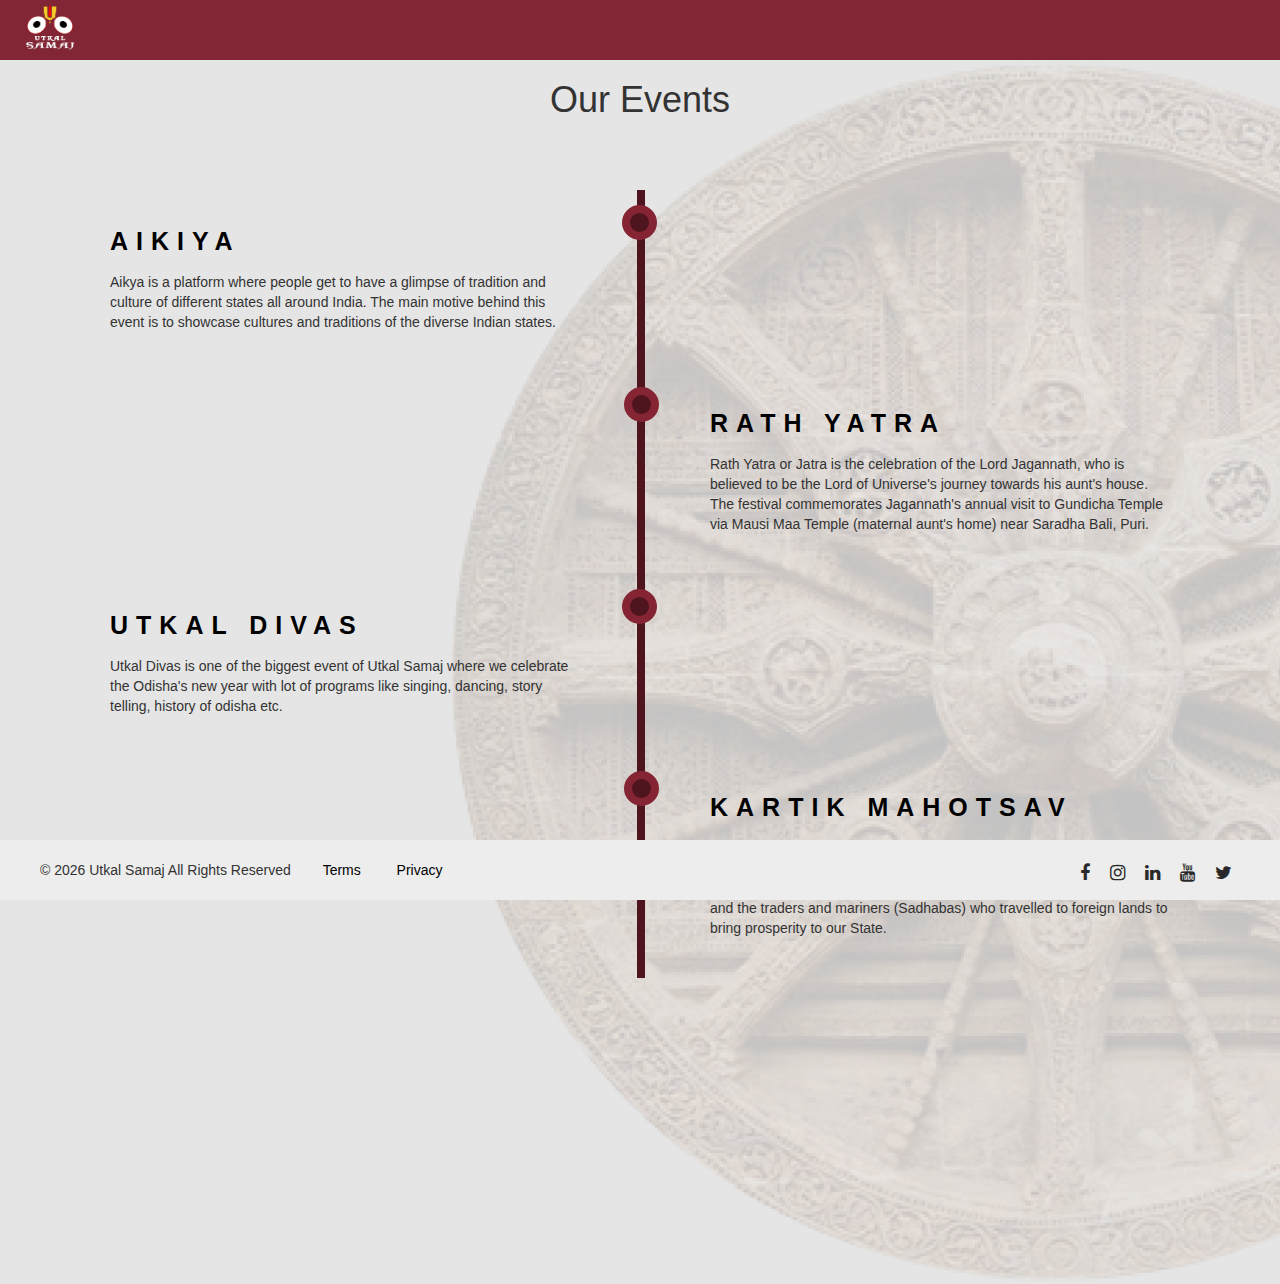
<file: event.html>
<head>
  <link rel="stylesheet" href="css/bootstrap.min.css" />
  <link rel="stylesheet" href="css/font-awesome.min.css" />
  <link rel="stylesheet" href="css/magnific-popup.css" />
  <link rel="stylesheet" href="css/owl.theme.css" />
  <link rel="stylesheet" href="css/owl.carousel.css" />

  <!-- MAIN CSS -->
  <!-- <link rel="stylesheet" href="css/tooplate-style.css" /> -->
  <link rel="stylesheet" href="css/event.css" />
  
  <style>
    body .navbar {
      background: #822534;
    }
    .navbar{
          
          background-color: #822534;
          
      }

  .board{
        padding-top:30px;
      
  
    }
.flip-card {
  background-color: transparent;
  width: 300px;
  height: 300px;
  perspective: 1000px;
}

img{
    border-radius: 50px;
}
    .inlin{
    background-color: #822534;
    height: 60px;
}
.utkal{
  margin-left:20px;
}
footer {
    bottom:0;
    position:fixed;
    width:100%;
    padding-top: 20px;
    
    padding-bottom: 20px;
    background-color: #ededed;
  
  }
  
  footer h4 {
    padding-top: 12px;
  }
  
  footer a {
    color: black;
  
  }
  
  footer .copyright-text {
    padding-top: 42px;
  }


  </style>
</head>

<body>

 <!-- MENU -->
   
 <div class="inlin">
  <span>
      <a href="index.html">
          <img src="images/Utkal2.png" class="utkal" alt="Logo" width="60" height="57" />
      </a>
  </span>
</div>




  <img src="images/event-background.png" class="bg" alt="">
  
  <section id="project" class="parallax-section">
    <div>
      <div class="text-center">
        <!-- SECTION TITLE -->
        <div class="section-title">
          <h1>Our Events</h1> <br>
        </div>
      </div>

      <br><br>


      <div class="timeline">
        <div class="container left">
          <div class="content">
            <a href="aikiya.html">
            <h2>AIKIYA</h2>
          </a>
           <br>
            <p>Aikya is a platform where people get to have a glimpse of tradition and culture of different states all around India.
              The main motive behind this event is to showcase cultures and traditions of the diverse Indian states.</p>
          </div>
        </div>
        <div class="container right">
          <div class="content">
            <a href="Rath Yatra.html">
            <h2>RATH YATRA</h2>
          </a>
            <br>
            <p>Rath Yatra or Jatra is the celebration of the Lord Jagannath, who is believed to be the Lord of Universe's journey towards his aunt's house. The festival commemorates Jagannath's annual visit to Gundicha Temple via Mausi Maa Temple (maternal aunt's home) near Saradha Bali, Puri.</p>
          </div>
        </div>
        <div class="container left">
          <div class="content">
            <a href="Utkal Divas.html">
              <h2>UTKAL DIVAS</h2>
            </a>
            
            <br>
            <p>Utkal Divas is one of the biggest event of Utkal Samaj where we celebrate the Odisha's new year with lot of programs like singing, dancing, story telling, history of odisha etc.</p>
          </div>
        </div>
        <div class="container right">
          <div class="content">
            <a href="Kartik Mahotsav.html">
              <h2>KARTIK MAHOTSAV</h2>
            </a>
            
            <br>
            <p>The month of November brings the auspicious Kartik Purnima signifying Deva Deepawali. In Odisha,Kartik Purnima is celebrated as Boita Bandana to commemorate the then flourishing maritime trade of Kalinga and the traders and mariners (Sadhabas) who travelled to foreign lands to bring prosperity to our State.
            </p>
          </div>
        </div>
        
        
      </div>
    </div>
    </div>
  </section>

  <br><br>

  <footer class="position-fixed">
         
    <div class="social">
    <div class='copy'> 
      &copy;  <script type="text/JavaScript">
        
        document.write(new Date().getFullYear());
        
        </script>  Utkal Samaj  All Rights Reserved 
     &emsp;&emsp;<a href="#" target="_blank" >Terms</a>
    &emsp;&emsp; <a href="#" target="_blank" >Privacy</a>
        </div>
        <ul class="social-icon">


          <li>
            <a
          href="https://www.facebook.com/Utkal-Samaj-101350745112974"
          class="fa fa-facebook"
          target="_blank"
          ></a>
        </li>
        <li>
          <a
          href="https://www.instagram.com/utkal_samaj/"
          class="fa fa-instagram"
          target="_blank"
          ></a>
        </li>
        <li>
          <a
          href="https://www.linkedin.com/company/utkalsamaj/"
          class="fa fa-linkedin"
          target="_blank"
          ></a>
        </li>
     
        <li>
          <a
          href="https://www.youtube.com/channel/UCIlLi03bBNuIS3Mx2IIfcCA"
          class="fa fa-youtube"
          target="_blank"
          ></a>
        </li>
        
        <li>
          <a
          href="https://mobile.twitter.com/UtkalSamaj"
          class="fa fa-twitter"
          target="_blank"
          ></a>
        </li>
      </ul>
    </div>
</div>


</footer>
</body>
</file>
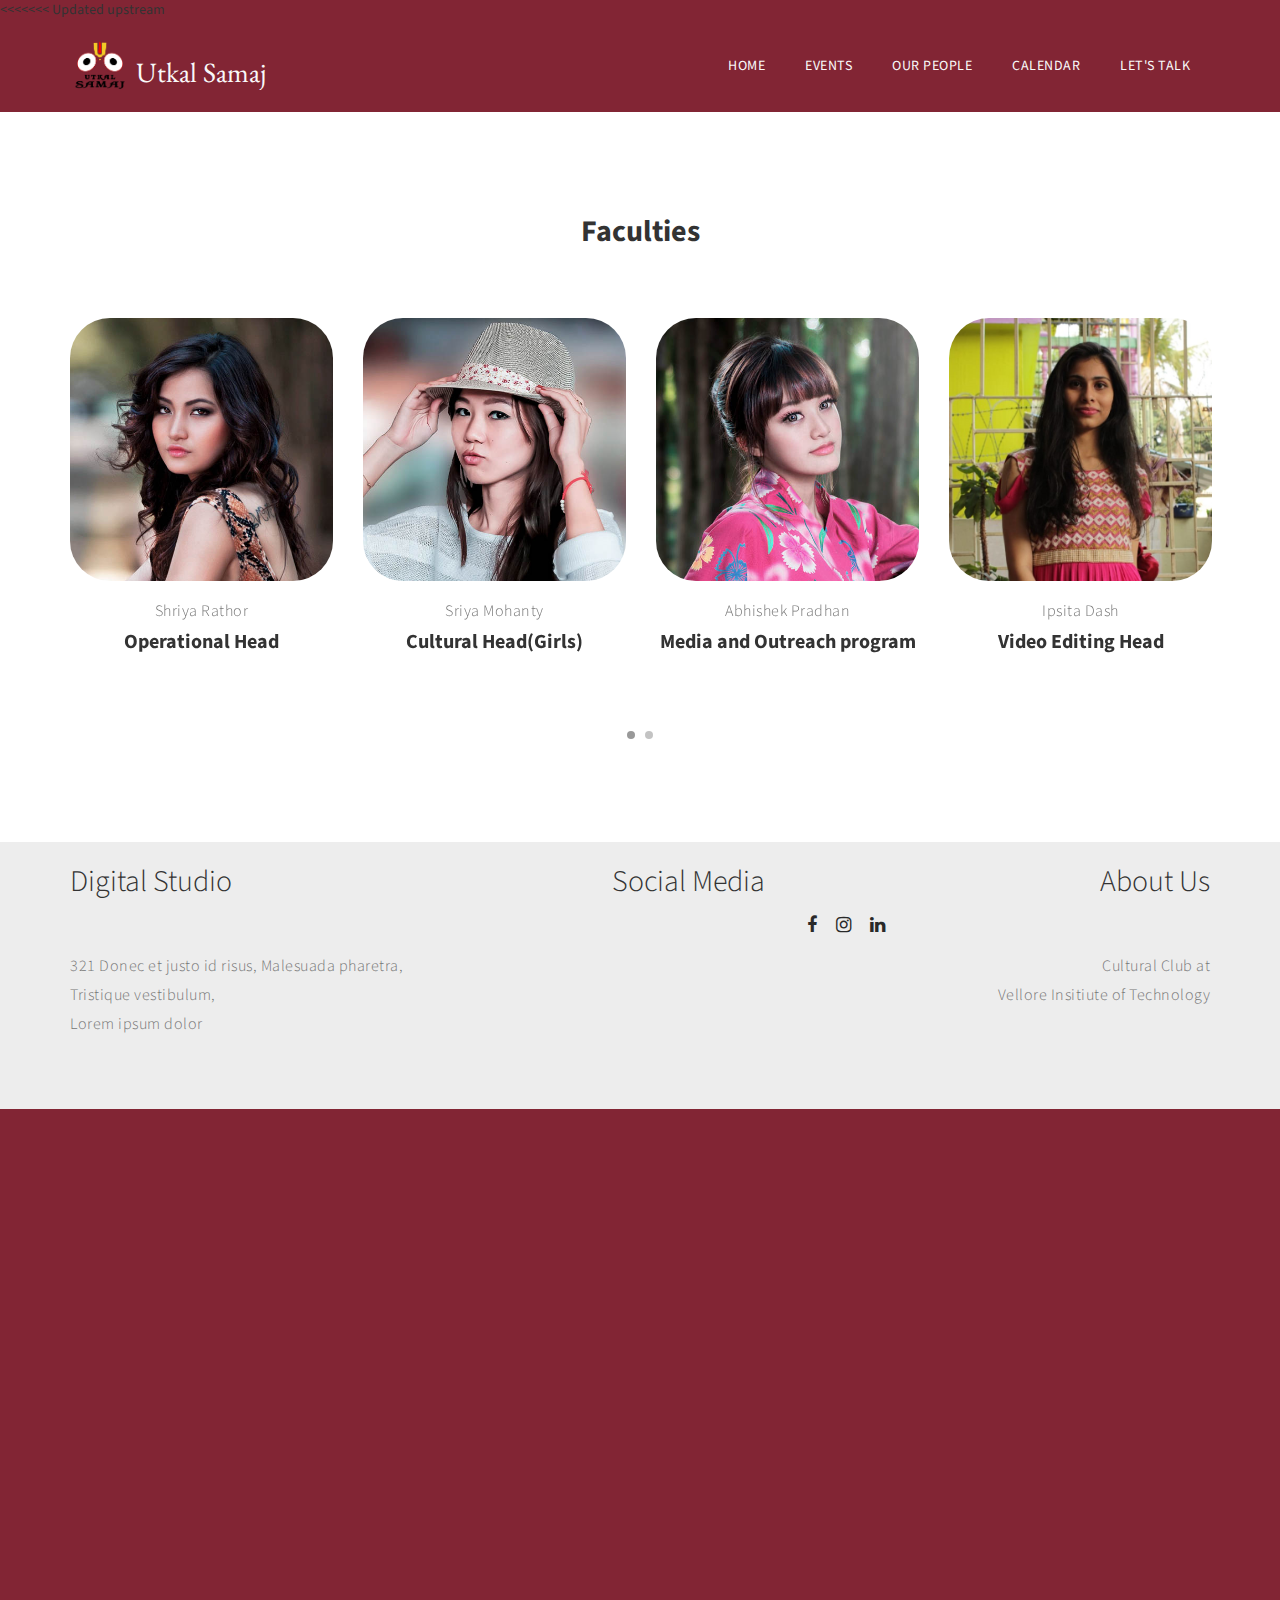
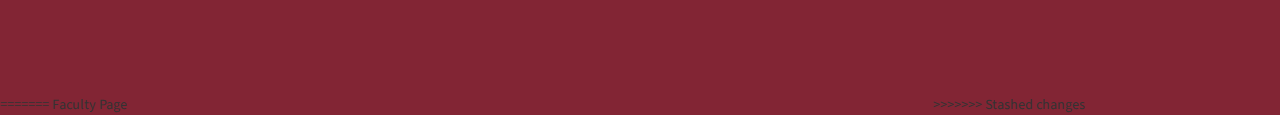
<file: faculty.html>
<<<<<<< Updated upstream
<!DOCTYPE html>
<html lang="en">
  <head>
    <title>Faculties</title>

    <meta charset="UTF-8" />
    <meta http-equiv="X-UA-Compatible" content="IE=Edge" />
    <meta name="description" content="" />
    <meta name="keywords" content="" />
    <meta name="author" content="" />
    <meta
      name="viewport"
      content="width=device-width, initial-scale=1, maximum-scale=1"
    />

    <link rel="stylesheet" href="css/bootstrap.min.css" />
    <link rel="stylesheet" href="css/font-awesome.min.css" />
    <link rel="stylesheet" href="css/magnific-popup.css" />

    <link rel="stylesheet" href="css/owl.theme.css" />
    <link rel="stylesheet" href="css/owl.carousel.css" />

    <!-- MAIN CSS -->
    <link rel="stylesheet" href="css/tooplate-style.css" />
    <style>
      body {
  background: #822534;
}
    </style>
  </head>
  <body>
    

    
    <!-- MENU -->
    <div class="navbar custom-navbar " role="navigation">
      <div class="container">
        <!-- NAVBAR HEADER -->
        <div class="navbar-header">
          <button
            class="navbar-toggle"
            data-toggle="collapse"
            data-target=".navbar-collapse"
          >
            <span class="icon icon-bar"></span>
            <span class="icon icon-bar"></span>
            <span class="icon icon-bar"></span>
          </button>
          <!-- lOGO -->
  
          <a href="index.html" class="navbar-brand">
            <div class="inline">
              <img src="images/Utkal1.png" alt="Logo" width="60" height="60" style="margin-top: -20px;"/>
              <span>Utkal Samaj</span>
            </div>
          </a>
        </div>
  
          <!-- MENU LINKS -->
          <div class="collapse navbar-collapse">
            <ul class="nav navbar-nav navbar-right">
              <li><a href="#home" class="smoothScroll">Home</a></li>
              <li><a href="#project" class="smoothScroll">Events</a></li>
              <li><a href="#team" class="smoothScroll">Our People</a></li>
              <li><a href="#calender" class="smoothScroll">Calendar</a></li>
              <li><a href="#contacts" class="smoothScroll">Let's Talk</a></li>
            </ul>
          </div>
        </div>
      </div>


    <!-- TEAM -->
    <section id="team" class="parallax-section">
        <div class="container">
          <div class="row">
            <div class="col-md-offset-2 col-md-8 col-sm-12">
              <!-- SECTION TITLE -->
              <div class="section-title">
                <h2><b>Faculties</b></h2>
              </div>
            </div>
  
            <div class="clearfix"></div>
  
            <div id="owl-team" class="owl-carousel">
              <div class="col-md-4 col-sm-4 item">
                <div class="team-item">
                  <img
                    src="images/team-image1.jpg"
                    class="img-responsive"
                    alt=""
                  />
                  <div class="team-overlay">
                    <ul class="social-icon">
                      <li><a href="#" class="fa fa-twitter"></a></li>
                      <li><a href="#" class="fa fa-linkedin"></a></li>
                    </ul>
                  </div>
                </div>
                <p>Shriya Rathor</p>
                <h3>Operational Head</h3>
              </div>
  
              <div class="col-md-4 col-sm-4 item">
                <div class="team-item">
                  <img
                    src="images/team-image2.jpg"
                    class="img-responsive"
                    alt=""
                  />
                  <div class="team-overlay">
                    <ul class="social-icon">
                      <li><a href="#" class="fa fa-instagram"></a></li>
                      <li><a href="#" class="fa fa-github"></a></li>
                      <li><a href="#" class="fa fa-facebook"></a></li>
                    </ul>
                  </div>
                </div>
                <p>Sriya Mohanty</p>
                <h3>Cultural Head(Girls)</h3>
              </div>
  
              <div class="col-md-4 col-sm-4 item">
                <div class="team-item">
                  <img
                    src="images/team-image3.jpg"
                    class="img-responsive"
                    alt=""
                  />
                  <div class="team-overlay">
                    <ul class="social-icon">
                      <li><a href="#" class="fa fa-instagram"></a></li>
                      <li><a href="#" class="fa fa-dribbble"></a></li>
                      <li><a href="#" class="fa fa-behance"></a></li>
                    </ul>
                  </div>
                </div>
                <p>Abhishek Pradhan</p>
                <h3>Media and Outreach program</h3>
              </div>
  
              <div class="col-md-4 col-sm-4 item">
                <div class="team-item">
                  <img src="images/ipsita.jpeg" class="img-responsive" alt="" />
                  <div class="team-overlay">
                    <ul class="social-icon">
                      <li>
                        <a
                          href="https://instagram.com/___double___adorable___?utm_medium=copy_link"
                          target="_blank"
                          class="fa fa-instagram"
                        ></a>
                      </li>
                    </ul>
                  </div>
                </div>
                <p>Ipsita Dash</p>
                <h3>Video Editing Head</h3>
              </div>
  
              <div class="col-md-4 col-sm-4 item">
                <div class="team-item">
                  <img
                    src="images/team-image1.jpg"
                    class="img-responsive"
                    alt=""
                  />
                  <div class="team-overlay">
                    <ul class="social-icon">
                      <li><a href="#" class="fa fa-twitter"></a></li>
                      <li><a href="#" class="fa fa-linkedin"></a></li>
                    </ul>
                  </div>
                </div>
                <p>Chirag Narula</p>
                <h3>Cultural Head(Boys)</h3>
              </div>
              <div class="col-md-4 col-sm-4 item">
                <div class="team-item">
                  <img
                    src="images/team-image2.jpg"
                    class="img-responsive"
                    alt=""
                  />
                  <div class="team-overlay">
                    <ul class="social-icon">
                      <li><a href="#" class="fa fa-instagram"></a></li>
                      <li><a href="#" class="fa fa-github"></a></li>
                      <li><a href="#" class="fa fa-facebook"></a></li>
                    </ul>
                  </div>
                </div>
                <p>Surya Narayan Sahu</p>
                <h3>Documentation and Sponsorship Head</h3>
              </div>
              <div class="col-md-4 col-sm-4 item">
                <div class="team-item">
                  <img
                    src="images/team-image2.jpg"
                    class="img-responsive"
                    alt=""
                  />
                  <div class="team-overlay">
                    <ul class="social-icon">
                      <li><a href="#" class="fa fa-instagram"></a></li>
                      <li><a href="#" class="fa fa-github"></a></li>
                      <li><a href="#" class="fa fa-facebook"></a></li>
                    </ul>
                  </div>
                </div>
                <p>Aryan Routray</p>
                <h3>Editorial Head</h3>
              </div>
              <div class="col-md-4 col-sm-4 item">
                <div class="team-item">
                  <img
                    src="images/team-image2.jpg"
                    class="img-responsive"
                    alt=""
                  />
                  <div class="team-overlay">
                    <ul class="social-icon">
                      <li><a href="#" class="fa fa-instagram"></a></li>
                      <li><a href="#" class="fa fa-github"></a></li>
                      <li><a href="#" class="fa fa-facebook"></a></li>
                    </ul>
                  </div>
                </div>
                <p>Soumen Kar</p>
                <h3>Design Head</h3>
              </div>
            </div>
          </div>
        </div>
      </section>

      
    <!-- FOOTER -->
    <footer>
      <div class="container">
        <div class="row">
          <div class="col-md-4 col-sm-6">
            <h2>Digital Studio</h2>
            <p>
              321 Donec et justo id risus, Malesuada pharetra,<br />
              Tristique vestibulum,<br />
              Lorem ipsum dolor
            </p>
          </div>

          <!-- <div class="col-md-4 col-sm-6">
                    <div class="footer-info">
                    	<h2>Keep in touch</h2>
                         <p><a href="tel:010-090-0780">010-090-0780</a></p>
                         <p><a href="mailto:info@company.com">info@company.com</a></p>
                         <p><a href="#">Our Location</a></p>
                    </div>
               </div> -->
            <div class="col-md-5 col-sm-12" style="text-align: center;">
                <h2>Social Media</h2>
                <ul class="social-icon">
                  <li>
                    <a
                      href="https://www.facebook.com/Utkal-Samaj-101350745112974"
                      class="fa fa-facebook"
                      target="_blank"
                    ></a>
                  </li>
                  <li>
                    <a
                      href="https://www.instagram.com/utkal_samaj/"
                      class="fa fa-instagram"
                      target="_blank"
                    ></a>
                  </li>
                  <li>
                    <a
                      href="https://www.linkedin.com/company/utkalsamaj/"
                      class="fa fa-linkedin"
                      target="_blank"
                    ></a>
                  </li>
                </ul>
              </div>     
          <div class="col-md-3 col-sm-12" style="text-align: right;">
            <h2>About Us</h2>
            <p>Cultural Club at <br/>Vellore Insitiute of Technology</p>
          </div>
          

          <div class="clearfix"></div>
        </div>
      </div>
    </footer>
  
      <!-- SCRIPTS -->
      <script src="js/jquery.js"></script>
      <script src="js/bootstrap.min.js"></script>
      <script src="js/jquery.parallax.js"></script>
      <script src="js/owl.carousel.min.js"></script>
      <script src="js/jquery.magnific-popup.min.js"></script>
      <script src="js/magnific-popup-options.js"></script>
      <script src="js/modernizr.custom.js"></script>
      <script src="js/smoothscroll.js"></script>
      <script src="js/custom.js"></script>
</body>
</html>
=======
<head>
    <body>
        Faculty Page
        <iframe src="https://calendar.google.com/calendar/embed?src=l683eqveq8vh84lestvr5jvif0%40group.calendar.google.com&ctz=Asia%2FKolkata" style="border: 0" width="800" height="600" frameborder="0" scrolling="no"></iframe>
    </body>
</head>
>>>>>>> Stashed changes
</file>
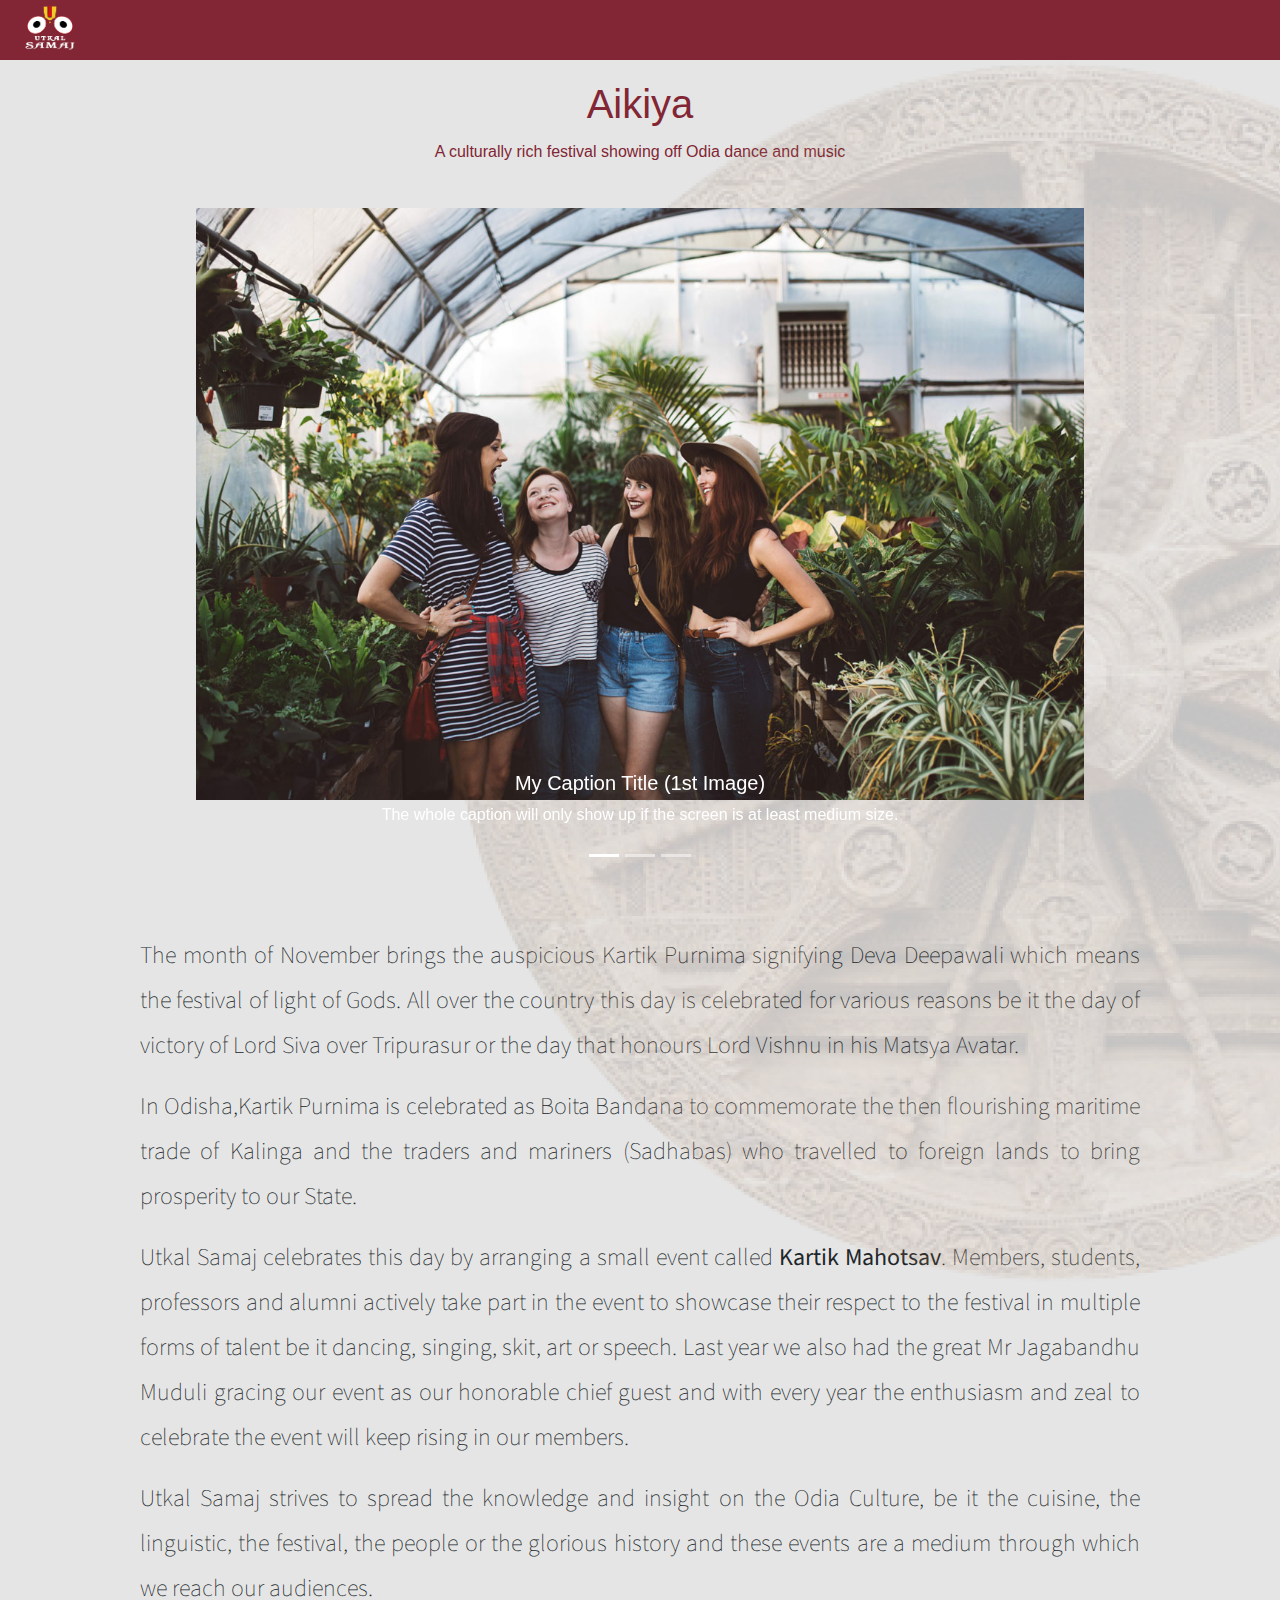
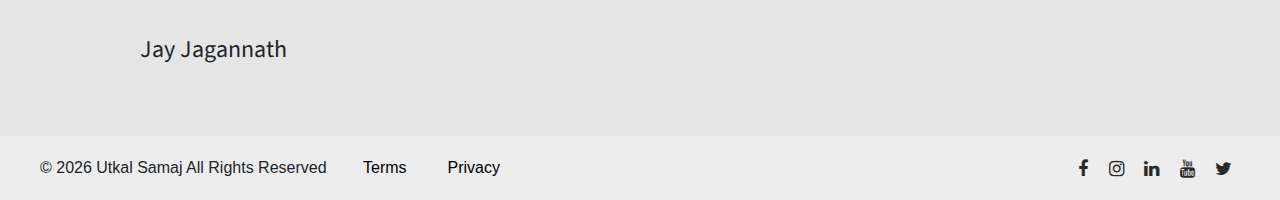
<file: Kartik Mahotsav.html>
<head>
    <link rel="stylesheet" href="https://maxcdn.bootstrapcdn.com/bootstrap/4.0.0/css/bootstrap.min.css"
        integrity="sha384-Gn5384xqQ1aoWXA+058RXPxPg6fy4IWvTNh0E263XmFcJlSAwiGgFAW/dAiS6JXm" crossorigin="anonymous">

    <script src="https://code.jquery.com/jquery-3.2.1.slim.min.js"
        integrity="sha384-KJ3o2DKtIkvYIK3UENzmM7KCkRr/rE9/Qpg6aAZGJwFDMVNA/GpGFF93hXpG5KkN"
        crossorigin="anonymous"></script>
    <script src="https://cdnjs.cloudflare.com/ajax/libs/popper.js/1.12.9/umd/popper.min.js"
        integrity="sha384-ApNbgh9B+Y1QKtv3Rn7W3mgPxhU9K/ScQsAP7hUibX39j7fakFPskvXusvfa0b4Q"
        crossorigin="anonymous"></script>
    <script src="https://maxcdn.bootstrapcdn.com/bootstrap/4.0.0/js/bootstrap.min.js"
        integrity="sha384-JZR6Spejh4U02d8jOt6vLEHfe/JQGiRRSQQxSfFWpi1MquVdAyjUar5+76PVCmYl"
        crossorigin="anonymous"></script>

        <link rel="stylesheet" href="css/event.css" />
        <link rel="stylesheet" href="css/font-awesome.min.css" />
 
  
    <style>
        body .card-body {
            color: #822534;
            
        }

        .carousel-item {
            height: 300px;
        }

        body .navbar {
      background: #822534;
    }
    .navbar{
          
          background-color: #822534;
          
      }

  .board{
        padding-top:30px;
      
  
    }

    .inlin{
    background-color: #822534;
    height: 60px;
}
.utkal{
  margin-left:20px;
}
footer {
  padding-top: 20px;
  padding-bottom: 20px;
  background-color: #ededed;

}

footer h4 {
  padding-top: 12px;
}

footer a {
  color: black;

}

footer .copyright-text {
  padding-top: 42px;
}
    </style>
</head>

<body>

    <div class="inlin">
        <span>
            <a href="index.html">
                <img src="images/Utkal2.png" class="utkal" alt="Logo" width="60" height="57" />
            </a>
        </span>
      </div>

      <img src="images/event-background.png" class="bg" alt="">

    <div class="text-center">
        <div class="card-body">
            <h1 class="card-title">Aikiya</h1>
            <p class="card-text">A culturally rich festival showing off Odia dance and music</p>
        </div>
    </div>

    <br>
    <center>
    <div id="carouselExampleIndicators" class="carousel slide mx-5" data-ride="carousel">
        <ol class="carousel-indicators">
            <li data-target="#carouselExampleIndicators" data-slide-to="0" class="active"></li>
            <li data-target="#carouselExampleIndicators" data-slide-to="1"></li>
            <li data-target="#carouselExampleIndicators" data-slide-to="2"></li>
        </ol>
        
        <div class="carousel-inner">
            <div class="carousel-item active w-75 h-75">
                <img class="d-block w-100" src="images/project-image1.jpg" alt="First slide">
                <div class="carousel-caption d-none d-md-block">
                    <h5>My Caption Title (1st Image)</h5>
                    <p>The whole caption will only show up if the screen is at least medium size.</p>
                </div>
            </div>
            <div class="carousel-item w-75 h-75">
                <img class="d-block w-100" src="images/project-image1.jpg" alt="Second slide">
                <div class="carousel-caption d-none d-md-block">
                    <h5>My Caption Title (1st Image)</h5>
                    <p>The whole caption will only show up if the screen is at least medium size.</p>
                </div>
            </div>
            <div class="carousel-item w-75 h-75">
                <img class="d-block w-100" src="images/project-image1.jpg" alt="Third slide">
                <div class="carousel-caption d-none d-md-block">
                    <h5>My Caption Title (1st Image)</h5>
                    <p>The whole caption will only show up if the screen is at least medium size.</p>
                </div>
            </div>
        </div>
    </center>

    <div class="evnt-content ">
        <p> The month of November brings the auspicious Kartik Purnima signifying Deva Deepawali which means the festival of light of Gods. All over the country this day is celebrated for various reasons be it the day of victory of Lord Siva over Tripurasur or the day that honours Lord Vishnu in his Matsya Avatar. </p>
        <p>In Odisha,Kartik Purnima is celebrated as Boita Bandana to commemorate the then flourishing maritime trade of Kalinga and the traders and mariners (Sadhabas) who travelled to foreign lands to bring prosperity to our State. </p> 
        <p>Utkal Samaj celebrates this day by arranging a small event called <b>Kartik Mahotsav</b>. Members, students, professors and alumni actively take part in the event to showcase their respect to the festival in multiple forms of talent be it dancing, singing, skit, art or speech. 
            Last year we also had the great Mr Jagabandhu Muduli gracing our event as our honorable chief guest and with every year the enthusiasm and zeal to celebrate the event will keep rising in our members. 
            </p>
        <p>
            Utkal Samaj strives to spread the knowledge and insight on the Odia Culture, be it the cuisine, the linguistic, the festival, the people or the glorious history and these events are a medium through which we reach our audiences.
            </p>
        <p><b>Jay Jagannath</b></p>
    </div>

    </div>
    
    <br><br>
    <footer>
         
        <div class="social">
        <div class='copy'> 
          &copy;  <script type="text/JavaScript">
            
            document.write(new Date().getFullYear());
            
            </script>  Utkal Samaj  All Rights Reserved 
         &emsp;&emsp;<a href="#" target="_blank" >Terms</a>
        &emsp;&emsp; <a href="#" target="_blank" >Privacy</a>
            </div>
            <ul class="social-icon">
    
    
              <li>
                <a
              href="https://www.facebook.com/Utkal-Samaj-101350745112974"
              class="fa fa-facebook"
              target="_blank"
              ></a>
            </li>
            <li>
              <a
              href="https://www.instagram.com/utkal_samaj/"
              class="fa fa-instagram"
              target="_blank"
              ></a>
            </li>
            <li>
              <a
              href="https://www.linkedin.com/company/utkalsamaj/"
              class="fa fa-linkedin"
              target="_blank"
              ></a>
            </li>
         
            <li>
              <a
              href="https://www.youtube.com/channel/UCIlLi03bBNuIS3Mx2IIfcCA"
              class="fa fa-youtube"
              target="_blank"
              ></a>
            </li>
            
            <li>
              <a
              href="https://mobile.twitter.com/UtkalSamaj"
              class="fa fa-twitter"
              target="_blank"
              ></a>
            </li>
          </ul>
        </div>
    </div>
    
    
    </footer>
</body>
</file>
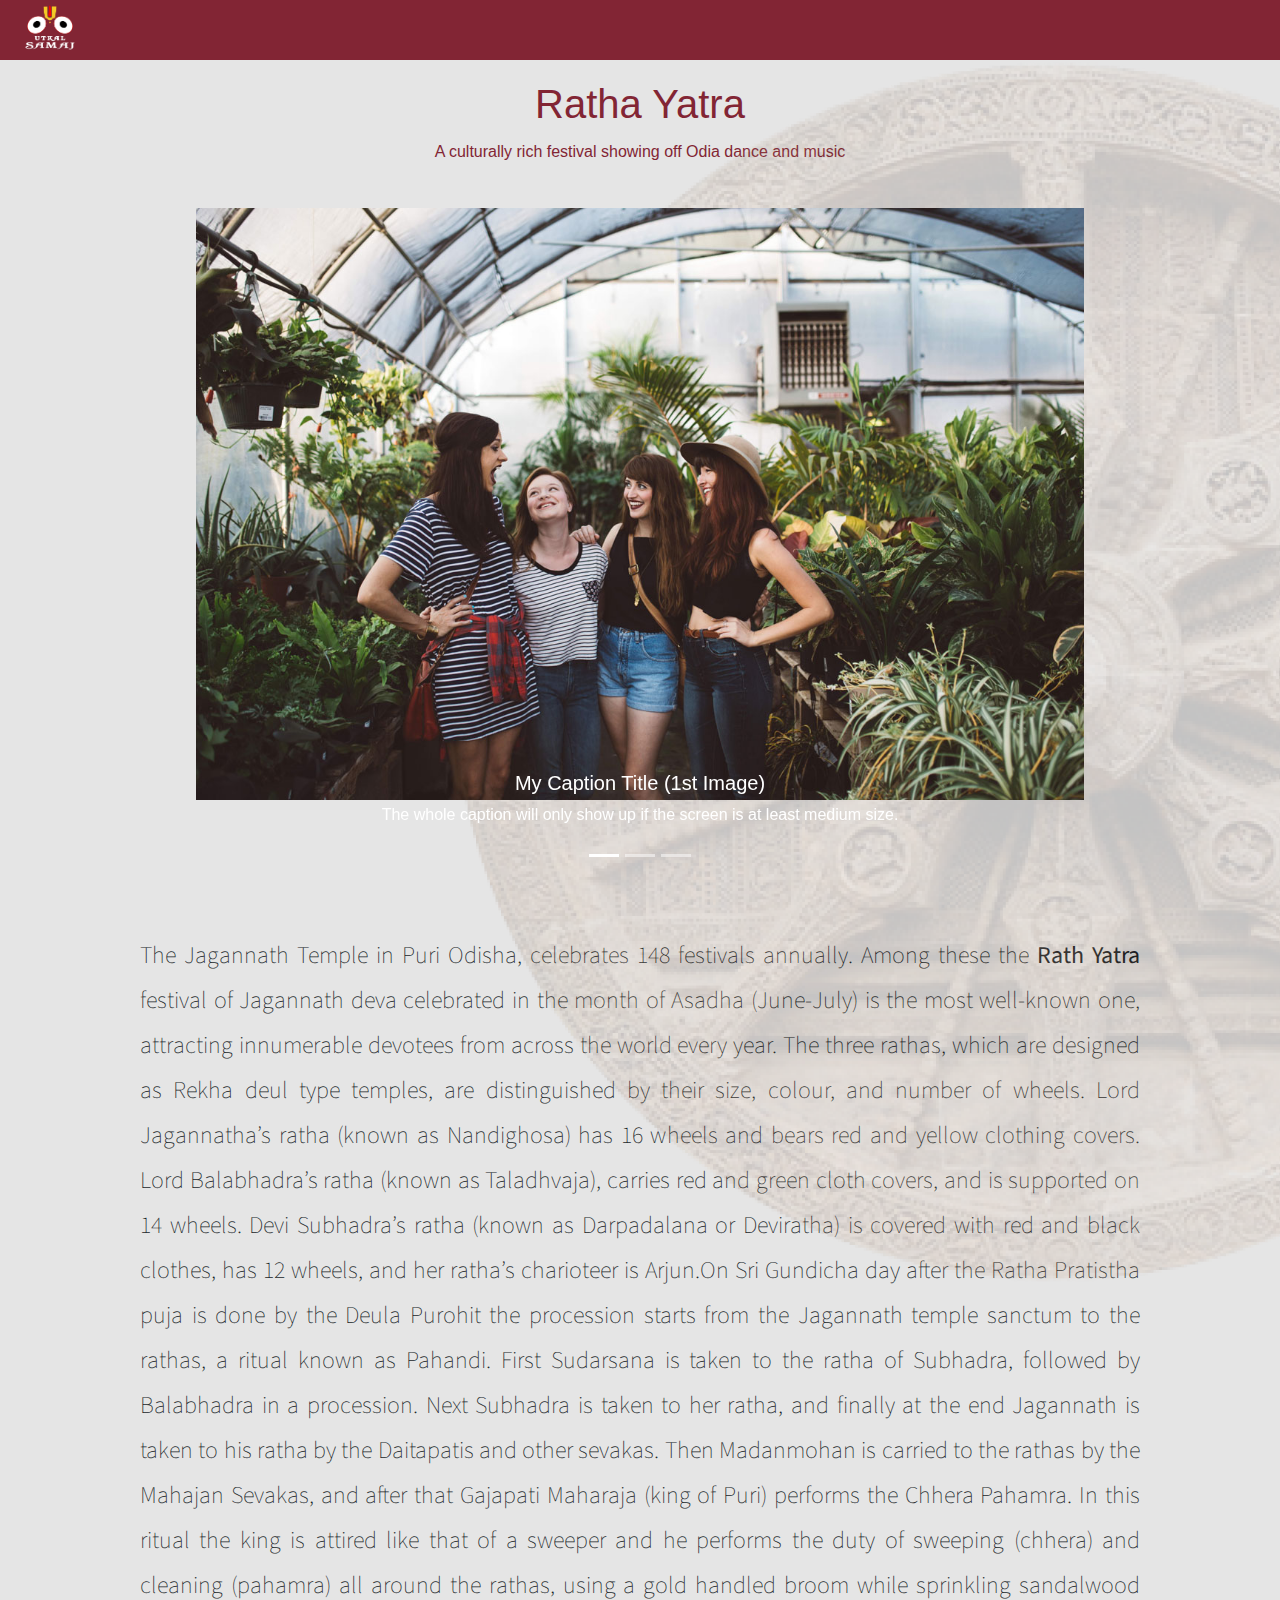
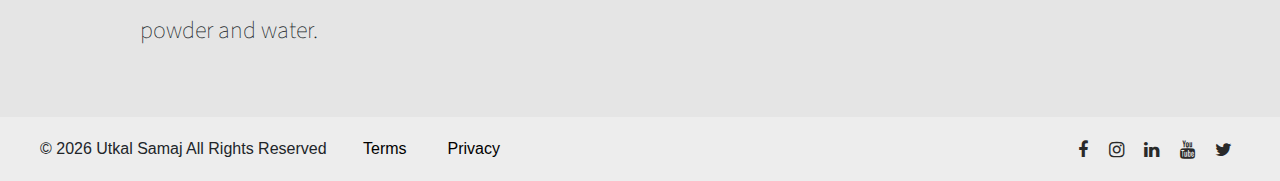
<file: Rath Yatra.html>
<head>
    <link rel="stylesheet" href="https://maxcdn.bootstrapcdn.com/bootstrap/4.0.0/css/bootstrap.min.css"
        integrity="sha384-Gn5384xqQ1aoWXA+058RXPxPg6fy4IWvTNh0E263XmFcJlSAwiGgFAW/dAiS6JXm" crossorigin="anonymous">

    <script src="https://code.jquery.com/jquery-3.2.1.slim.min.js"
        integrity="sha384-KJ3o2DKtIkvYIK3UENzmM7KCkRr/rE9/Qpg6aAZGJwFDMVNA/GpGFF93hXpG5KkN"
        crossorigin="anonymous"></script>
    <script src="https://cdnjs.cloudflare.com/ajax/libs/popper.js/1.12.9/umd/popper.min.js"
        integrity="sha384-ApNbgh9B+Y1QKtv3Rn7W3mgPxhU9K/ScQsAP7hUibX39j7fakFPskvXusvfa0b4Q"
        crossorigin="anonymous"></script>
    <script src="https://maxcdn.bootstrapcdn.com/bootstrap/4.0.0/js/bootstrap.min.js"
        integrity="sha384-JZR6Spejh4U02d8jOt6vLEHfe/JQGiRRSQQxSfFWpi1MquVdAyjUar5+76PVCmYl"
        crossorigin="anonymous"></script>

        <link rel="stylesheet" href="css/event.css" />
        <link rel="stylesheet" href="css/font-awesome.min.css" />
 
  
    <style>
        body .card-body {
            color: #822534;
            
        }

        .carousel-item {
            height: 300px;
        }

        body .navbar {
      background: #822534;
    }
    .navbar{
          
          background-color: #822534;
          
      }

  .board{
        padding-top:30px;
      
  
    }

    .inlin{
    background-color: #822534;
    height: 60px;
}
.utkal{
  margin-left:20px;
}
footer {
  padding-top: 20px;
  padding-bottom: 20px;
  background-color: #ededed;

}

footer h4 {
  padding-top: 12px;
}

footer a {
  color: black;

}

footer .copyright-text {
  padding-top: 42px;
}
    </style>
</head>

<body>

    <div class="inlin">
        <span>
            <a href="index.html">
                <img src="images/Utkal2.png" class="utkal" alt="Logo" width="60" height="57" />
            </a>
        </span>
      </div>

      <img src="images/event-background.png" class="bg" alt="">

    <div class="text-center">
        <div class="card-body">
            <h1 class="card-title">Ratha Yatra</h1>
            <p class="card-text">A culturally rich festival showing off Odia dance and music</p>
        </div>
    </div>

    <br>
    <center>
    <div id="carouselExampleIndicators" class="carousel slide mx-5" data-ride="carousel">
        <ol class="carousel-indicators">
            <li data-target="#carouselExampleIndicators" data-slide-to="0" class="active"></li>
            <li data-target="#carouselExampleIndicators" data-slide-to="1"></li>
            <li data-target="#carouselExampleIndicators" data-slide-to="2"></li>
        </ol>
        
        <div class="carousel-inner">
            <div class="carousel-item active w-75 h-75">
                <img class="d-block w-100" src="images/project-image1.jpg" alt="First slide">
                <div class="carousel-caption d-none d-md-block">
                    <h5>My Caption Title (1st Image)</h5>
                    <p>The whole caption will only show up if the screen is at least medium size.</p>
                </div>
            </div>
            <div class="carousel-item w-75 h-75">
                <img class="d-block w-100" src="images/project-image1.jpg" alt="Second slide">
                <div class="carousel-caption d-none d-md-block">
                    <h5>My Caption Title (1st Image)</h5>
                    <p>The whole caption will only show up if the screen is at least medium size.</p>
                </div>
            </div>
            <div class="carousel-item w-75 h-75">
                <img class="d-block w-100" src="images/project-image1.jpg" alt="Third slide">
                <div class="carousel-caption d-none d-md-block">
                    <h5>My Caption Title (1st Image)</h5>
                    <p>The whole caption will only show up if the screen is at least medium size.</p>
                </div>
            </div>
        </div>
    </center>

    <div class="evnt-content ">
        <p>The Jagannath Temple in Puri Odisha, celebrates 148 festivals annually. Among these the <b>Rath Yatra</b>  festival of Jagannath deva celebrated in the month of Asadha (June-July) is the most well-known one, attracting innumerable devotees from across the world every year. The three rathas, which are designed as Rekha deul type temples, are distinguished by their size, colour, and number of wheels. Lord Jagannatha’s ratha (known as Nandighosa) has 16 wheels and bears red and yellow clothing covers. Lord Balabhadra’s ratha (known as Taladhvaja), carries red and green cloth covers, and is supported on 14 wheels. Devi Subhadra’s ratha (known as Darpadalana or Deviratha) is covered with red and black clothes, has 12 wheels, and her ratha’s charioteer is Arjun.On Sri Gundicha day after the Ratha Pratistha puja is done by the Deula Purohit the procession starts from the Jagannath temple sanctum to the rathas, a ritual known as Pahandi.
            First Sudarsana is taken to the ratha of Subhadra, followed by Balabhadra in a procession. Next Subhadra is taken to her ratha, and finally at the end Jagannath is taken to his ratha by the Daitapatis and other sevakas. Then Madanmohan is carried to the rathas by the Mahajan Sevakas, and after that Gajapati Maharaja (king of Puri) performs the Chhera Pahamra. In this ritual the king is attired like that of a sweeper and he performs the duty of sweeping (chhera) and cleaning (pahamra) all around the rathas, using a gold handled broom while sprinkling sandalwood powder and water.
        </p>
            

    </div>

    </div>
    
    <br><br>
    <footer>
         
        <div class="social">
        <div class='copy'> 
          &copy;  <script type="text/JavaScript">
            
            document.write(new Date().getFullYear());
            
            </script>  Utkal Samaj  All Rights Reserved 
         &emsp;&emsp;<a href="#" target="_blank" >Terms</a>
        &emsp;&emsp; <a href="#" target="_blank" >Privacy</a>
            </div>
            <ul class="social-icon">
    
    
              <li>
                <a
              href="https://www.facebook.com/Utkal-Samaj-101350745112974"
              class="fa fa-facebook"
              target="_blank"
              ></a>
            </li>
            <li>
              <a
              href="https://www.instagram.com/utkal_samaj/"
              class="fa fa-instagram"
              target="_blank"
              ></a>
            </li>
            <li>
              <a
              href="https://www.linkedin.com/company/utkalsamaj/"
              class="fa fa-linkedin"
              target="_blank"
              ></a>
            </li>
         
            <li>
              <a
              href="https://www.youtube.com/channel/UCIlLi03bBNuIS3Mx2IIfcCA"
              class="fa fa-youtube"
              target="_blank"
              ></a>
            </li>
            
            <li>
              <a
              href="https://mobile.twitter.com/UtkalSamaj"
              class="fa fa-twitter"
              target="_blank"
              ></a>
            </li>
          </ul>
        </div>
    </div>
    
    
    </footer>
</body>
</file>
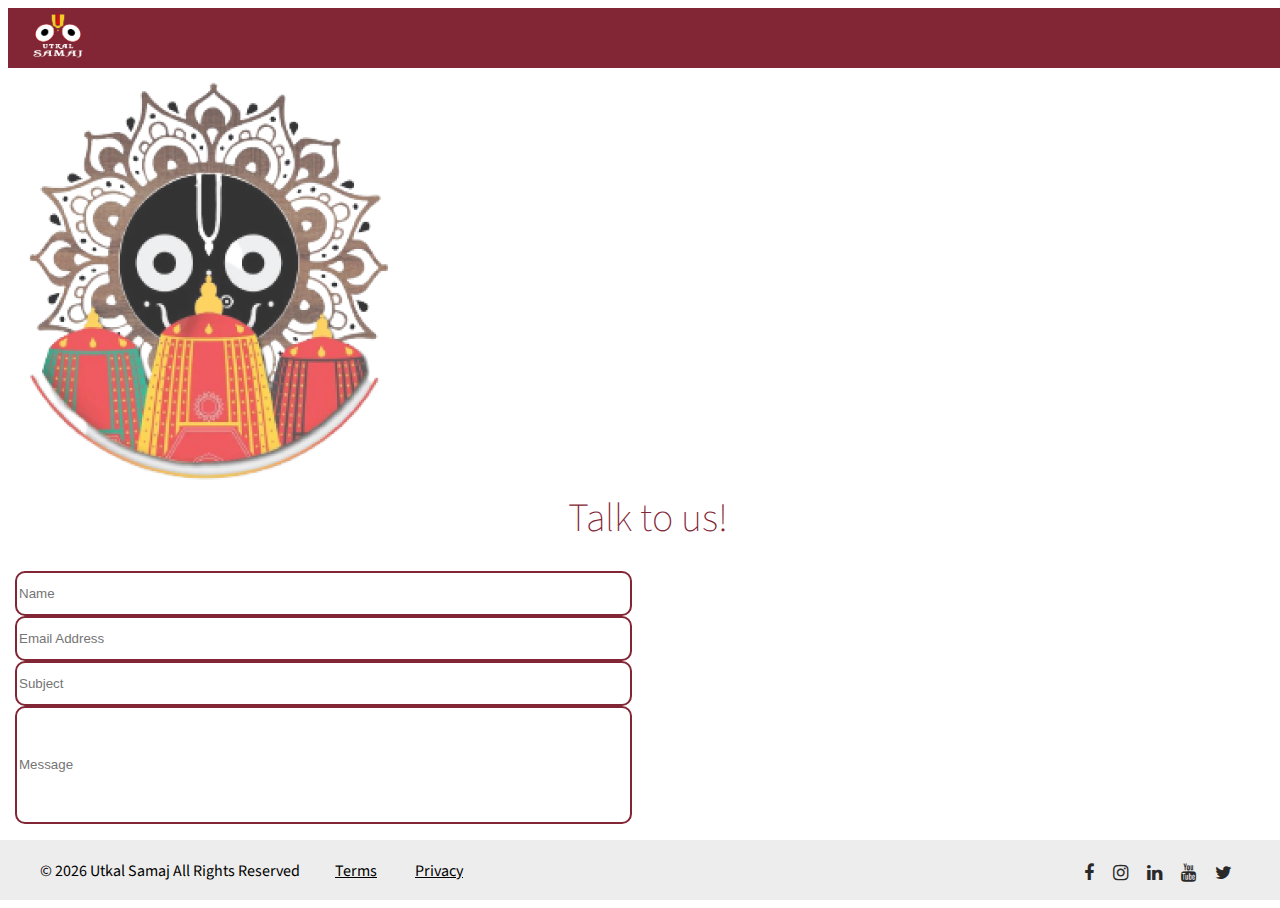
<file: talk.html>
<!DOCTYPE html>
<html lang="en">

<head>
    <title>Utkal Samaj</title>

    <meta charset="UTF-8" />
    <meta http-equiv="X-UA-Compatible" content="IE=Edge" />
    <meta name="description" content="" />
    <meta name="keywords" content="" />
    <meta name="author" content="" />
    <meta name="viewport" content="width=device-width, initial-scale=1, maximum-scale=1" />

    <!-- <link rel="stylesheet" href="css/bootstrap.min.css" /> -->
    <link rel="stylesheet" href="css/font-awesome.min.css" />
    <link rel="stylesheet" href="css/magnific-popup.css" />
    <link rel="stylesheet" href="css/owl.theme.css" />
    <link rel="stylesheet" href="css/owl.carousel.css" />

    <!-- MAIN CSS -->
    <link rel="stylesheet" href="css/tooplate-style.css" />
    <link href="https://cdn.jsdelivr.net/npm/bootstrap@5.1.3/dist/css/bootstrap.min.css" rel="stylesheet"
        integrity="sha384-1BmE4kWBq78iYhFldvKuhfTAU6auU8tT94WrHftjDbrCEXSU1oBoqyl2QvZ6jIW3" crossorigin="anonymous">

</head>
<style>
.row{

    font-family: Source Sans Pro;
}
    h1 {
        color: #822534;
        text-align: center;
    }

    .text {
        border: 2px solid #822534;
        border-radius: 10px;
        height: 45.57769012451172px;
        width: 285.4010314941406px;
    }
    
    .name {
        display: flex;
    }
    
    .subject {
        height: 45px;
        border: 2px solid #822534;
        width: 617px;
        border-radius: 10px;
        margin-left:7px;
        
    }

    .name{
      height: 45px;
        border: 2px solid #822534;
        width: 617px;
        border-radius: 10px;
        margin-left:7px;
    }

    .email{
      height: 45px;
        border: 2px solid #822534;
        width: 617px;
        border-radius: 10px;
        margin-left:7px;
    }

    .message {
        height: 118px;
        border: 2px solid #822534;
        width: 617px;
        border-radius: 10px;
        margin-left:7px;

    }
    body .navbar {
      background: #822534;
    }
 footer{
  position: absolute;
    left: 0;
    bottom: 0;
    height: 60px;
    width: 100%;
  
 }
 .inlin{
    background-color: #822534;
    height: 60px;
}
.utkal{
  margin-left:20px;
}
</style>

<body>
   
    
  <div class="inlin">
    <span>
        <a href="index.html">
            <img src="images/Utkal2.png" class="utkal" alt="Logo" width="60" height="57" />
        </a>
    </span>
  
</div>


    
       
    <div class="container">
        <div class="row">
            <div class="col my-5 ">
                <img src="images/talk.png" alt="" srcset="">
            </div>
            <div class="col">

                <h1 class="my-5">Talk to us!</h1>
                <div class="row ">
                    <input class="my-3 name" type="text" placeholder="Name">
                </div>

                <div class="row ">
                  <input class="my-3 email" type="text" placeholder="Email Address">
                </div>
                <div class="row ">
                    <input class="my-3 subject" type="text" placeholder="Subject">
                </div>
                <div class="row">
                    <input class="my-3 message" type="textarea" placeholder="Message">
                </div>

            </div>

        </div>

    </div>
    <footer class="my-7">
         
        <div class="social">
        <div class='copy'> 
          &copy;  <script type="text/JavaScript">
            
            document.write(new Date().getFullYear());
            
            </script>  Utkal Samaj  All Rights Reserved 
         &emsp;&emsp;<a href="#" target="_blank" >Terms</a>
        &emsp;&emsp; <a href="#" target="_blank" >Privacy</a>
            </div>
            <ul class="social-icon">
    
    
              <li>
                <a
              href="https://www.facebook.com/Utkal-Samaj-101350745112974"
              class="fa fa-facebook"
              target="_blank"
              ></a>
            </li>
            <li>
              <a
              href="https://www.instagram.com/utkal_samaj/"
              class="fa fa-instagram"
              target="_blank"
              ></a>
            </li>
            <li>
              <a
              href="https://www.linkedin.com/company/utkalsamaj/"
              class="fa fa-linkedin"
              target="_blank"
              ></a>
            </li>
         
            <li>
              <a
              href="https://www.youtube.com/channel/UCIlLi03bBNuIS3Mx2IIfcCA"
              class="fa fa-youtube"
              target="_blank"
              ></a>
            </li>
            
            <li>
              <a
              href="https://mobile.twitter.com/UtkalSamaj"
              class="fa fa-twitter"
              target="_blank"
              ></a>
            </li>
          </ul>
        </div>
    </div>
    
    
    </footer>
</file>
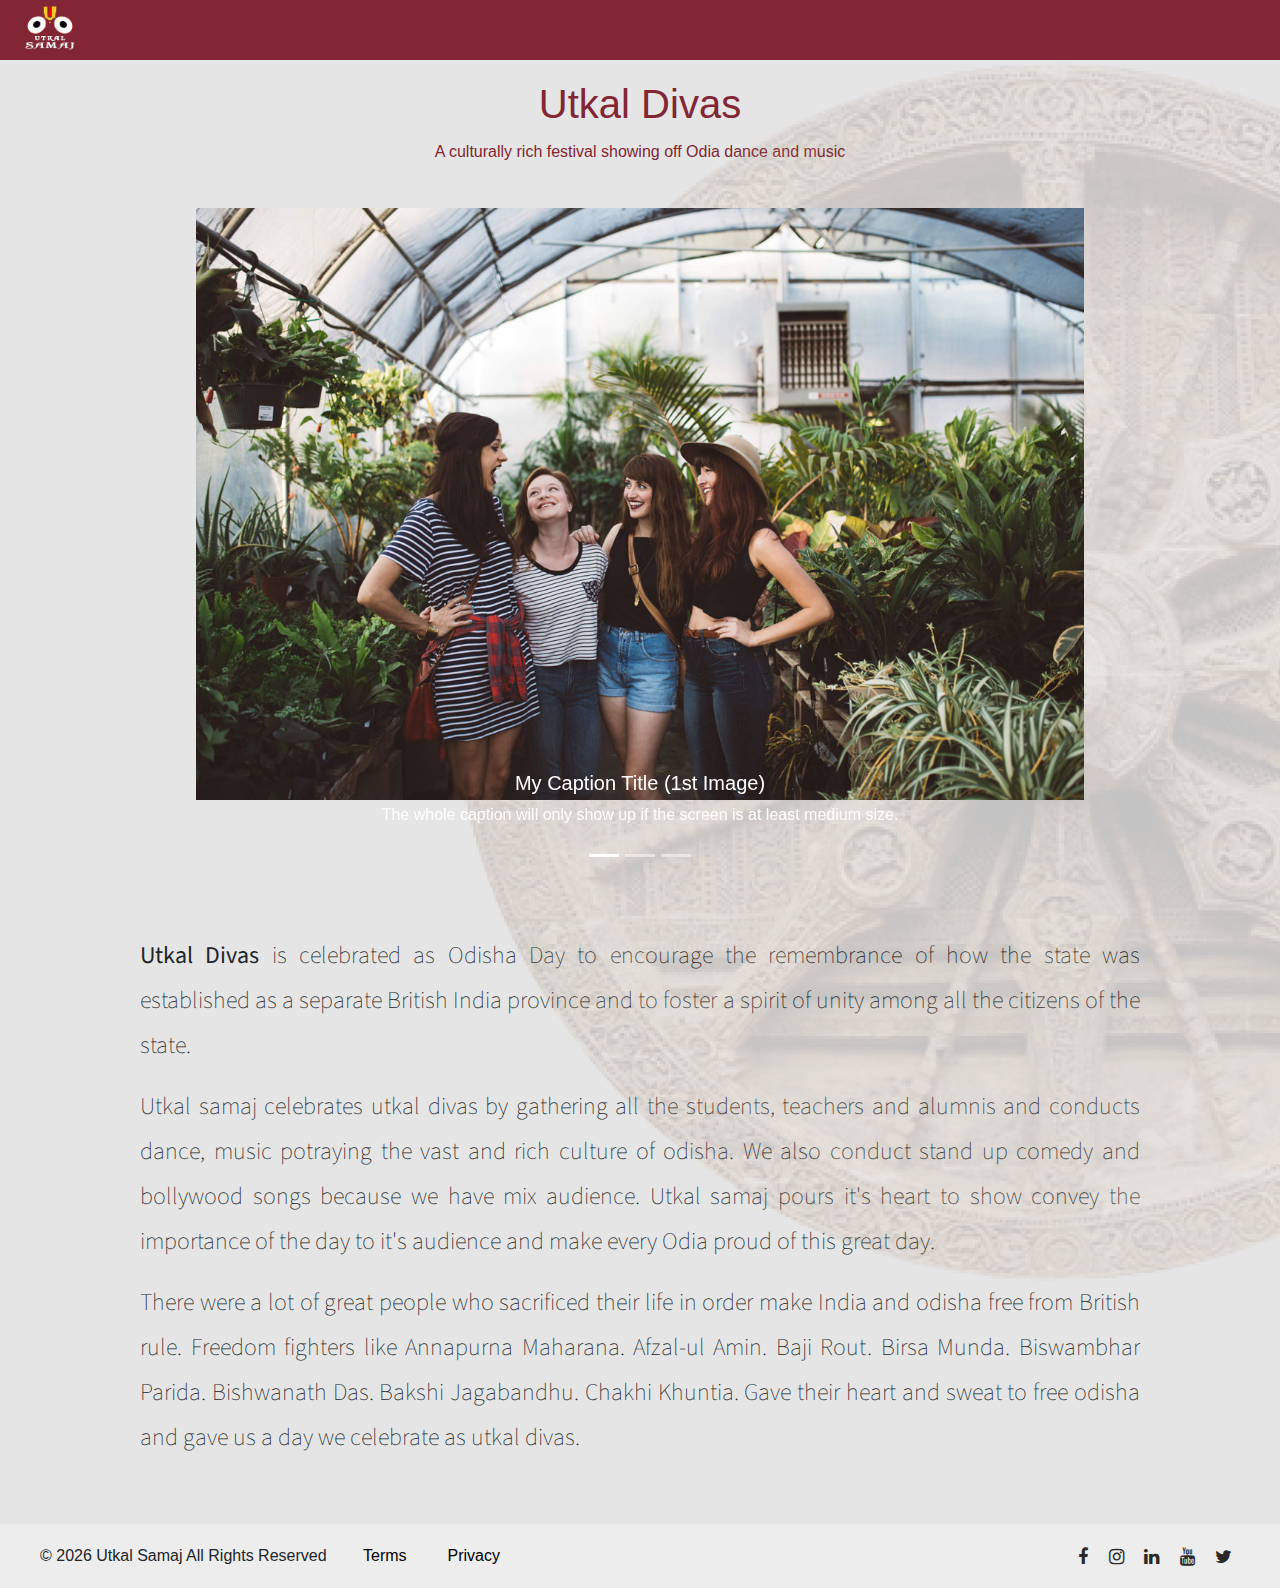
<file: Utkal Divas.html>
<head>
    <link rel="stylesheet" href="https://maxcdn.bootstrapcdn.com/bootstrap/4.0.0/css/bootstrap.min.css"
        integrity="sha384-Gn5384xqQ1aoWXA+058RXPxPg6fy4IWvTNh0E263XmFcJlSAwiGgFAW/dAiS6JXm" crossorigin="anonymous">

    <script src="https://code.jquery.com/jquery-3.2.1.slim.min.js"
        integrity="sha384-KJ3o2DKtIkvYIK3UENzmM7KCkRr/rE9/Qpg6aAZGJwFDMVNA/GpGFF93hXpG5KkN"
        crossorigin="anonymous"></script>
    <script src="https://cdnjs.cloudflare.com/ajax/libs/popper.js/1.12.9/umd/popper.min.js"
        integrity="sha384-ApNbgh9B+Y1QKtv3Rn7W3mgPxhU9K/ScQsAP7hUibX39j7fakFPskvXusvfa0b4Q"
        crossorigin="anonymous"></script>
    <script src="https://maxcdn.bootstrapcdn.com/bootstrap/4.0.0/js/bootstrap.min.js"
        integrity="sha384-JZR6Spejh4U02d8jOt6vLEHfe/JQGiRRSQQxSfFWpi1MquVdAyjUar5+76PVCmYl"
        crossorigin="anonymous"></script>

        <link rel="stylesheet" href="css/event.css" />
        <link rel="stylesheet" href="css/font-awesome.min.css" />
 
  
    <style>
        body .card-body {
            color: #822534;
            
        }

        .carousel-item {
            height: 300px;
        }

        body .navbar {
      background: #822534;
    }
    .navbar{
          
          background-color: #822534;
          
      }

  .board{
        padding-top:30px;
      
  
    }

    .inlin{
    background-color: #822534;
    height: 60px;
}
.utkal{
  margin-left:20px;
}
footer {
  padding-top: 20px;
  padding-bottom: 20px;
  background-color: #ededed;

}

footer h4 {
  padding-top: 12px;
}

footer a {
  color: black;

}

footer .copyright-text {
  padding-top: 42px;
}
    </style>
</head>

<body>

    <div class="inlin">
        <span>
            <a href="index.html">
                <img src="images/Utkal2.png" class="utkal" alt="Logo" width="60" height="57" />
            </a>
        </span>
      </div>

      <img src="images/event-background.png" class="bg" alt="">

    <div class="text-center">
        <div class="card-body">
            <h1 class="card-title">Utkal Divas</h1>
            <p class="card-text">A culturally rich festival showing off Odia dance and music</p>
        </div>
    </div>

    <br>
    <center>
    <div id="carouselExampleIndicators" class="carousel slide mx-5" data-ride="carousel">
        <ol class="carousel-indicators">
            <li data-target="#carouselExampleIndicators" data-slide-to="0" class="active"></li>
            <li data-target="#carouselExampleIndicators" data-slide-to="1"></li>
            <li data-target="#carouselExampleIndicators" data-slide-to="2"></li>
        </ol>
        
        <div class="carousel-inner">
            <div class="carousel-item active w-75 h-75">
                <img class="d-block w-100" src="images/project-image1.jpg" alt="First slide">
                <div class="carousel-caption d-none d-md-block">
                    <h5>My Caption Title (1st Image)</h5>
                    <p>The whole caption will only show up if the screen is at least medium size.</p>
                </div>
            </div>
            <div class="carousel-item w-75 h-75">
                <img class="d-block w-100" src="images/project-image1.jpg" alt="Second slide">
                <div class="carousel-caption d-none d-md-block">
                    <h5>My Caption Title (1st Image)</h5>
                    <p>The whole caption will only show up if the screen is at least medium size.</p>
                </div>
            </div>
            <div class="carousel-item w-75 h-75">
                <img class="d-block w-100" src="images/project-image1.jpg" alt="Third slide">
                <div class="carousel-caption d-none d-md-block">
                    <h5>My Caption Title (1st Image)</h5>
                    <p>The whole caption will only show up if the screen is at least medium size.</p>
                </div>
            </div>
        </div>
    </center>

    <div class="evnt-content ">
        <p><b>Utkal Divas</b> is celebrated as Odisha Day to encourage the remembrance of how the state was established as a separate British India province and to foster a spirit of unity among all the citizens of the state.</p>
            <p>Utkal samaj celebrates utkal divas by gathering all the students, teachers and alumnis and conducts dance, music potraying the vast and rich culture of odisha. We also conduct stand up comedy and bollywood songs because we have mix audience. Utkal samaj pours it's heart to show convey the importance of the day to it's audience and make every Odia proud of this great day. </p>
            <p>There were a lot of great people who sacrificed their life in order make India and odisha free from British rule. Freedom fighters like Annapurna Maharana.
            Afzal-ul Amin.
            Baji Rout.
            Birsa Munda.
            Biswambhar Parida.
            Bishwanath Das.
            Bakshi Jagabandhu.
            Chakhi Khuntia.
            Gave their heart and sweat to free odisha and gave us a day we celebrate as utkal divas.</p>
            
            

    </div>

    </div>
    
    <br><br>
    <footer>
         
        <div class="social">
        <div class='copy'> 
          &copy;  <script type="text/JavaScript">
            
            document.write(new Date().getFullYear());
            
            </script>  Utkal Samaj  All Rights Reserved 
         &emsp;&emsp;<a href="#" target="_blank" >Terms</a>
        &emsp;&emsp; <a href="#" target="_blank" >Privacy</a>
            </div>
            <ul class="social-icon">
    
    
              <li>
                <a
              href="https://www.facebook.com/Utkal-Samaj-101350745112974"
              class="fa fa-facebook"
              target="_blank"
              ></a>
            </li>
            <li>
              <a
              href="https://www.instagram.com/utkal_samaj/"
              class="fa fa-instagram"
              target="_blank"
              ></a>
            </li>
            <li>
              <a
              href="https://www.linkedin.com/company/utkalsamaj/"
              class="fa fa-linkedin"
              target="_blank"
              ></a>
            </li>
         
            <li>
              <a
              href="https://www.youtube.com/channel/UCIlLi03bBNuIS3Mx2IIfcCA"
              class="fa fa-youtube"
              target="_blank"
              ></a>
            </li>
            
            <li>
              <a
              href="https://mobile.twitter.com/UtkalSamaj"
              class="fa fa-twitter"
              target="_blank"
              ></a>
            </li>
          </ul>
        </div>
    </div>
    
    
    </footer>
</body>
</file>
<file: css/tooplate-style.css>
/*

Template 2099 Scenic

http://www.tooplate.com/view/2099-scenic

*/

@import url("https://fonts.googleapis.com/css?family=Source+Sans+Pro:200,300,400,700");
@import url("https://fonts.googleapis.com/css2?family=EB+Garamond:wght@600&display=swap");

body {
  background: #ffffff;
  font-family: "Source Sans Pro", sans-serif;
  overflow-x: hidden;
}

html,
body {
  width: 100%;
  height: 100%;
}

/*---------------------------------------
  TYPOGRAPHY              
-----------------------------------------*/

h1,
h2,
h3,
h4,
h5,
h6 {
  font-weight: 300;
}

h1 {
  font-size: 40px;
  font-weight: 200;
  line-height: 50px;
  margin-top: 0px;
}

h2 {
  font-size: 30px;
  line-height: 40px;
  margin-top: 0;
}

h3 {
  font-size: 20px;
  font-weight: bold;
  line-height: 32px;
}

h4 {
  color: #505050;
  font-size: 18px;
  line-height: 28px;
}

p {
  color: #757575;
  font-size: 16px;
  font-weight: 300;
  line-height: 29px;
  letter-spacing: 0.5px;
  margin: 50px 0px;
}

/*---------------------------------------
  BUTTONS               
-----------------------------------------*/

.section-btn {
  margin: 32px 0 0 0;
  padding: 0;
}

.section-btn a,
.section-btn button {
  line-height: 45px;
  -webkit-perspective: 1000px;
  -moz-perspective: 1000px;
  perspective: 1000px;
  color: #ffffff;
  font-weight: normal;
}

.section-btn a span,
.section-btn button span {
  position: relative;
  display: inline-block;
  font-size: 18px;
  font-weight: normal;
  letter-spacing: 0.5px;
  padding: 0 25px;
  background: #822534;
  border-radius: 1px;
  -webkit-transition: -webkit-transform 0.3s;
  -moz-transition: -moz-transform 0.3s;
  transition: transform 0.3s;
  -webkit-transform-origin: 50% 0;
  -moz-transform-origin: 50% 0;
  transform-origin: 50% 0;
  -webkit-transform-style: preserve-3d;
  -moz-transform-style: preserve-3d;
  transform-style: preserve-3d;
}

.csstransforms3d .section-btn a span::before,
.csstransforms3d .section-btn button span::before {
  position: absolute;
  top: 100%;
  left: 0;
  width: 100%;
  height: 100%;
  background: #000000;
  border-radius: 1px;
  color: #ffffff;
  padding: 0 25px;
  content: attr(data-hover);
  -webkit-transition: background 0.3s;
  -moz-transition: background 0.3s;
  transition: background 0.3s;
  -webkit-transform: rotateX(-90deg);
  -moz-transform: rotateX(-90deg);
  transform: rotateX(-90deg);
  -webkit-transform-origin: 50% 0;
  -moz-transform-origin: 50% 0;
  transform-origin: 50% 0;
}

.section-btn a:hover span,
.section-btn a:focus span,
.section-btn button:hover span,
.section-btn button:focus span {
  -webkit-transform: rotateX(90deg) translateY(-22px);
  -moz-transform: rotateX(90deg) translateY(-22px);
  transform: rotateX(90deg) translateY(-22px);
}

.csstransforms3d .section-btn a:hover span::before,
.csstransforms3d .section-btn a:focus span::before,
.csstransforms3d .section-btn button:hover span::before,
.csstransforms3d .section-btn button:hover span::before {
  background: #000000;
}

/*---------------------------------------
  GENERAL               
-----------------------------------------*/

html {
  -webkit-font-smoothing: antialiased;
}

a {
  color: #822534;
  -webkit-transition: 0.5s;
  transition: 0.5s;
}

a:hover,
a:active,
a:focus {
  color: #000000;
  outline: none;
}

* {
  -webkit-box-sizing: border-box;
  box-sizing: border-box;
}

*:before,
*:after {
  -webkit-box-sizing: border-box;
  box-sizing: border-box;
}

::-webkit-scrollbar {
  width: 6px;
  height: 6px;
}

::-webkit-scrollbar-thumb {
  cursor: pointer;
  background: #252525;
}

.section-title {
  position: relative;
  padding-bottom: 22px;
  text-align: center;
}

.parallax-section {
  background-attachment: fixed !important;
  background-size: cover !important;
}

#about,
#project,
#team,
#contact,
footer {
  background: #ffffff;
}

#about,
#team,
#contact {
  padding-top: 100px;
  padding-bottom: 100px;
  text-align: center;
}

/*---------------------------------------
  PRE LOADER              
-----------------------------------------*/

.preloader {
  position: fixed;
  top: 0;
  left: 0;
  width: 100%;
  height: 100%;
  z-index: 99999;
  display: flex;
  flex-flow: row nowrap;
  justify-content: center;
  align-items: center;
  background: none repeat scroll 0 0 #ffffff;
}

.spinner {
  border: 1px solid transparent;
  border-radius: 5px;
  position: relative;
}

.spinner:before {
  content: "";
  box-sizing: border-box;
  position: absolute;
  top: 50%;
  left: 50%;
  width: 45px;
  height: 45px;
  margin-top: -10px;
  margin-left: -10px;
  border-radius: 50%;
  border: 1px solid #959595;
  border-top-color: #ffffff;
  animation: spinner 0.9s linear infinite;
}

@-webkit-@keyframes spinner {
  to {
    transform: rotate(360deg);
  }
}

@keyframes spinner {
  to {
    transform: rotate(360deg);
  }
}

/*---------------------------------------
  MENU             
-----------------------------------------*/

.custom-navbar {
  margin-bottom: 0;
  background-color: #822534;
  padding: 20px 0;
}

.custom-navbar .navbar-brand {
  font-family: "EB Garamond", serif;
  color: #f9f9f9;
  /* font-weight: bold; */
  font-size: 28px;
}

.custom-navbar .nav li a {
  font-size: 14px;
  font-weight: normal;
  color: #f9f9f9;
  letter-spacing: 0.5px;
  -webkit-transition: all ease-in-out 0.4s;
  transition: all ease-in-out 0.4s;
  padding: 0;
  margin: 15px 20px;
  text-transform: uppercase;
}
.nav-logo {
  height: 4px;
  width: 4px;
}

.custom-navbar .navbar-nav > li > a:hover,
.custom-navbar .navbar-nav > li > a:focus {
  background-color: transparent;
  color: #ffffff;
}

.custom-navbar .navbar-nav li a:after {
  content: "";
  position: absolute;
  display: block;
  width: 0px;
  height: 2px;
  margin: auto;
  background: transparent;
  transition: width 0.3s ease, background-color 0.3s ease;
}

.custom-navbar .navbar-nav li a:hover:after,
.custom-navbar .nav li.active > a:after {
  background: #ffffff;
  color: #ffffff;
  width: 100%;
}

.custom-navbar .nav li.active > a {
  background-color: transparent;
  color: #ffffff;
}

.custom-navbar .navbar-toggle {
  border: none;
  padding-top: 10px;
}

.custom-navbar .navbar-toggle {
  background-color: transparent;
}

.custom-navbar .navbar-toggle .icon-bar {
  background: #ffffff;
  border-color: transparent;
}

.change-navbar {
  margin-bottom: 0;
  background-color: #822534;
  padding: 20px 0;
  
}
.change-navbar .navbar-brand {
  font-family: "EB Garamond", serif;
  color: #f9f9f9;
  /* font-weight: bold; */
  font-size: 28px;
}

.change-navbar .nav li a {
  font-size: 14px;
  font-weight: normal;
  color: #f9f9f9;
  letter-spacing: 0.5px;
  -webkit-transition: all ease-in-out 0.4s;
  transition: all ease-in-out 0.4s;
  padding: 0;
  margin: 15px 20px;
  text-transform: uppercase;
}

.change-navbar .navbar-nav li a:after {
  content: "";
  position: absolute;
  display: block;
  width: 0px;
  height: 2px;
  margin: auto;
  background: transparent;
  transition: width 0.3s ease, background-color 0.3s ease;
}

.change-navbar .navbar-nav li a:hover:after,
.change-navbar .nav li.active > a:after {
  background: #ffffff;
  color: #ffffff;
  width: 100%;
}

.change-navbar .nav li.active > a {
  background-color: transparent;
  color: #ffffff;
}

.chnage-navbar .navbar-toggle {
  border: none;
  padding-top: 10px;
}

.change-navbar .navbar-toggle {
  background-color: transparent;
}

.change-navbar .navbar-toggle .icon-bar {
  background: #ffffff;
  border-color: transparent;
}

@media (min-width: 768px) {
  .custom-navbar {
    background: 0 0;
  }
  .custom-navbar.top-nav-collapse {
    background: #822534;
    padding: 15px 0;
    color: #ffffff;
  }
  .custom-navbar .navbar-brand .top-nav-collapse {
    color: #ffffff;
  }
}

/*---------------------------------------
  HOME             
-----------------------------------------*/

#home {
  display: -webkit-box;
  display: -webkit-flex;
  display: -ms-flexbox;
  display: flex;
  -webkit-box-align: center;
  -webkit-align-items: center;
  -ms-flex-align: center;
  align-items: center;
  height: 100vh;
  position: relative;
  padding-top: 10em;
}

#home h1 {
  color: #ffffff;
  font-size: 6em;
  line-height: 1.2em;
}
#home h3 {
  color: #ffffff;
  font-size: 6em;
  line-height: 1.2em;
}

#home p {
  color: rgba(250, 250, 250, 0.7);
  /* color: #fde83c; */
}

#home .overlay {
  position: absolute;
  top: 0;
  right: 0;
  bottom: 0;
  left: 0;
  width: 100%;
  height: 100%;
  background-color: rgba(0, 0, 0, 0.75);
}

#home video {
  position: absolute;
  top: 50%;
  left: 50%;
  min-width: 100%;
  min-height: 100%;
  width: auto;
  height: auto;
  z-index: -100;
  transform: translateX(-50%) translateY(-50%);
  background-size: cover;
  transition: 1s opacity;
}

/*---------------------------------------
  ABOUT              
-----------------------------------------*/

#about {
  background-image: url('../images/utkal11.png');
  padding-top: 200px;
  padding-bottom: 150px;
}

.about-info h3 {
  font-size: 14px;
  letter-spacing: 12px;
  text-transform: uppercase;
  margin: 0;
}

/*---------------------------------------
  PROJECT              
-----------------------------------------*/



.project-item {
  overflow: hidden;
  position: relative;
  margin-bottom: 25px;
  padding: 0;
  vertical-align: middle;
  text-align: center;
}

.project-overlay {
  background: rgba(0, 0, 0, 0.5);
  position: absolute;
  width: 100%;
  height: 100%;
  top: 0;
  right: 0;
  bottom: 0;
  left: 0;
  opacity: 0;
  -webkit-transition: all ease-in-out 0.4s;
  transition: all ease-in-out 0.4s;
}

.project-info {
  padding: 12em 0;
}

.project-item img {
  -webkit-transition: all ease-in-out 0.4s;
  transition: all ease-in-out 0.4s;
}
.project-item:hover img {
  transform: scale(1.1);
}

.project-overlay h1 {
  color: #ffffff;
  margin: 0;
}
.project-overlay h3 {
  color: #d9d9d9;
  font-size: 14px;
  letter-spacing: 0.2px;
  margin-top: 0;
}

.project-item:hover .project-overlay {
  opacity: 1;
}
.event-btn{

  width: 260px;
height: 68px;
background: #852533;
border: 2px solid #852533;
border-radius:20px;
position:absolute;

color: white;
text-align: center;
padding-top: 16px;
padding-left: 30px;
font-family: Source Sans Pro;
font-size: 26px;
font-weight: 400;
line-height: 33px;
letter-spacing: 0em;

margin-left: 650px;
}

.newevt-btn{
  width: 260px;
  height: 68px;
  background: #852533;
  border: 2px solid #852533;
  color: white;
  border-radius:20px;
  position:relative;
  text-align: center;
  padding-top: 16px;
  padding-left: 30px;
  padding-right: 30px;
  padding-bottom: 16px;
  font-family: Source Sans Pro;
  font-size: 26px;
  font-weight: 400;
  line-height: 33px;
  
}
.newevt-btn:hover{
  color:white;
  text-decoration: #d9d9d9;
}

.event-btn:hover{
  color:white;
  text-decoration: none;
}

/*---------------------------------------
   TEAM             
-----------------------------------------*/

#team .item {
  display: block;
  width: 100%;
  margin-bottom: 22px;
}

#team h3,
#team p {
  margin: 0;
}

.team-item {
  overflow: hidden;
  position: relative;
  margin-top: 34px;
  margin-bottom: 16px;
  border-radius: 40px;
}

.team-item img {
  -webkit-transition: all ease-in-out 0.4s;
  transition: all ease-in-out 0.4s;
}
.team-item:hover img {
  transform: scale(1.2);
}

.team-overlay {
  background: rgba(0, 0, 0, 0.5);
  opacity: 0;
  position: absolute;
  width: 100%;
  height: 100%;
  top: 0;
  left: 0;
  right: 0;
  bottom: 0;
  -webkit-transition: all ease-in-out 0.4s;
  transition: all ease-in-out 0.4s;
}

.team-overlay .social-icon {
  position: relative;
  top: 45%;
}
.team-overlay .social-icon li a {
  background: #ffffff;
  color: #191919;
  width: 35px;
  height: 35px;
  line-height: 35px;
  text-align: center;
}

.team-item:hover .team-overlay {
  opacity: 0.5;
}
/*Meet */

.meet1{
  display: flex;
margin-left: 150px;
}
.meet1>h2{
margin-top:180px;
margin-left: 140px;
font-size:70px;
color: #822534;
font-weight: bold;
}
.right1{
  margin-left: 150px;
}
.meet{
  height: 1500px;
  margin-top:60px;
  display: flex;
  flex-direction: column;

}
.meet>h1{
  text-align: center;
  font-size:50px;
  color: black;
 
}
.right3{
margin-left:400px;
}
.right1 ,.right3 ,.left{
  height:450px;
  width: 450px;
}
.meet2{
  display: flex;
margin-left: 150px;
}
.meet2>h2{
  margin-top:180px;
  margin-left: 140px;
  font-size:70px;
  color: #822534;
  font-weight: bold;
  }


/*---------------------------------------
  CONTACT             
-----------------------------------------*/

#contact {
  background: url("../images/contact-bg.jpg") 50% 0 repeat-y fixed;
  background-size: cover;
  background-position: center center;
}

#contact-form {
  padding-top: 22px;
}

#contact .text-success,
#contact .text-danger {
  display: none;
  padding: 0 0 5px 20px;
}

#contact .form-control {
  border: none;
  box-shadow: none;
  font-size: 18px;
  font-weight: normal;
  margin-bottom: 22px;
  -webkit-transition: all ease-in-out 0.4s;
  transition: all ease-in-out 0.4s;
}

#contact .form-control:focus {
  border-color: #d9d9d9;
}

#contact input {
  height: 55px;
  line-height: 45px;
}

#contact .section-btn {
  margin: 5px 0 0 0;
}

#contact button#cf-submit {
  background: transparent;
  border: none;
  padding: 0;
  line-height: 50px;
}

/*---------------------------------------
  FOOTER              
-----------------------------------------*/


footer {
  padding-top: 20px;
  padding-bottom: 20px;
  background-color: #ededed;

}

footer h4 {
  padding-top: 12px;
}

footer a {
  color: black;

}

footer .copyright-text {
  padding-top: 42px;
}

/*---------------------------------------
  SOCIAL ICON             
-----------------------------------------*/
.social{
  display: flex;
}
.social-icon {
  position: absolute;
  padding: 0;
  margin: 0;

right:0;
margin-right:40px;;
  
}

.social-icon li {
  display: inline-block;
  list-style: none;
}

.social-icon li a {
  border-radius: 100%;
  color: #292929;
  cursor: pointer;
  font-size: 18px;
  text-decoration: none;
  -webkit-transition: all ease-in-out 0.3s;
  transition: all ease-in-out 0.3s;
  text-align: center;
  position: relative;
  margin: 4px 8px 0 8px;
}

.social-icon li a:hover {
  -webkit-transform: scale(1.2);
  transform: scale(1.2);
}
.copy
{
  margin-left: 40px;
}

/*---------------------------------------
  MOBILE RESPONSIVE              
-----------------------------------------*/

@media (max-width: 992px) {
  #home h1 {
    font-size: 4em;
    line-height: normal;
  }
}

@media (max-width: 980px) {
  h1 {
    font-size: 30px;
    line-height: inherit;
  }

  #home {
    padding-top: 0em;
  }

  #about {
    padding-top: 120px;
    padding-bottom: 100px;
  }

  .project-info {
    padding: 4em 0;
  }

  footer {
    text-align: center;
  }

}

@media (max-width: 770px) {
  #home h1 {
    font-size: 3.5em;
  }
  footer {
    padding-top: 25px;
    padding-bottom: 25px;
   
  

  }
  .copy{
    margin-top:33px;
    text-align: center;
    

  }


  .social-icon{
  transform: scale(1.2);
  left: -450px;
  }
}

@media (max-width: 767px) {
  .custom-navbar {
    padding: 10px 0;
  }
  .custom-navbar .nav li a {
    display: inline-block;
    line-height: 15px;
    margin-bottom: 0;
  }
  .custom-navbar .nav li:last-child a {
    margin-bottom: 5px;
  }

  .project-info {
    padding: 10em 0;
  }

  .footer-info {
    padding: 22px 0 22px 0;
  }
}

@media (max-width: 580px) {
  h1 {
    font-size: 26px;
  }

  #home {
    height: 100vh;
  }

  .about-info h3 {
    font-size: 12px;
    letter-spacing: 6px;
  }

  .project-info {
    padding: 5em 0;
  }
}
.calender{
 
  position: relative;
  width:auto;
  height:auto;
  padding: 0%;
  margin: 0%;
  background-color: #ffffff;
  border-radius: 2px;
}
.calender h1{
  margin: 0px;
  padding: 0px;
  align-self: center;
}
.main-calender
{
  margin-top: 50px;
  margin-bottom: 50px;
  position: relative;
  align-items: center;
  height: 50rem;
  width:100%;
  border-radius: 3px;
}
.calender-background{
  background-image: url("../images/calBack.png") !important;
  
}

.joinUs{
  background-color: #F9F9F9 !important;
  color: #822534 !important;
  border-radius: 10px !important;
  padding-inline: 10px !important;
}
</file>
<file: css/event.css>
@import url("https://fonts.googleapis.com/css?family=Source+Sans+Pro:200,300,400,700");
@import url("https://fonts.googleapis.com/css2?family=EB+Garamond:wght@600&display=swap");

* {
    box-sizing: border-box;
  }
  
  body .navbar {
    
    background: #822534;
  }

  body {
    background-color: #E5E5E5;
    font-family: Helvetica, sans-serif;
  }

  .bg{
      position: absolute;
      right: 0;
  }
  
h2{
  color: #000;
  font-size: 25px;
  font-weight: bold;
  line-height: 2px;
  letter-spacing: 8px;
}

a:hover{
  text-decoration: none;
  
}

h2:hover{
  color:#852533;
  animation: spinner 0.9s linear infinite;
  cursor: pointer;
}

  /* The actual timeline (the vertical ruler) */
  .timeline {
    position: relative;
    max-width: 1200px;
    margin: 0 auto;
  }
  
  /* The actual timeline (the vertical ruler) */
  .timeline::after {
    content: '';
    position: absolute;
    width: 8px;
    background-color: #4E151E;
    top: 0;
    bottom: 0;
    left: 50%;
    margin-left: -3px;
  }
  
  /* Container around content */
  .container {
    padding: 10px 40px;
    position: relative;
    background-color: inherit;
    width: 50%;
  }
  
  /* The circles on the timeline */
  .container::after {
    content: '';
    position: absolute;
    width: 35px;
    height: 35px;
    right: -17px;
    background-color: #4E151E;
    border: 8px solid #852533;
    top: 15px;
    border-radius: 50%;
    z-index: 1;
  }
  
  /* Place the container to the left */
  .left {
    left: -25%;
  }
  
  /* Place the container to the right */
  .right {
    left: 25%;
  }
  
  /* Add arrows to the left container (pointing right) */
  
  /* Fix the circle for containers on the right side */
  .right::after {
    left: -16px;
  }
  
  /* The actual content */
  .content {
    padding: 20px 30px;
    position: relative;
    border-radius: 6px;
  }
  
  /* Media queries - Responsive timeline on screens less than 600px wide */
  @media screen and (max-width: 600px) {
    /* Place the timelime to the left */
    .timeline::after {
    left: 31px;
    }
    
    /* Full-width containers */
    .container {
    width: 100%;
    padding-left: 70px;
    padding-right: 25px;
    }
    
    /* Make sure that all arrows are pointing leftwards */
    .container::before {
    left: 60px;
    border: medium solid white;
    border-width: 10px 10px 10px 0;
    border-color: transparent white transparent transparent;
    }
  
    /* Make sure all circles are at the same spot */
    .left::after, .right::after {
    left: 15px;
    }
    
    /* Make all right containers behave like the left ones */
    .right {
    left: 0%;
    }
  }
 
  /* Navbar */
  .custom-navbar {
    margin-bottom: 0;
    background-color: #822534;
    padding: 20px 0;
  }
  
  .custom-navbar .navbar-brand {
    font-family: "EB Garamond", serif;
    color: #f9f9f9;
    /* font-weight: bold; */
    font-size: 28px;
  }
  
  .custom-navbar .nav li a {
    font-size: 14px;
    font-weight: normal;
    color: #f9f9f9;
    letter-spacing: 0.5px;
    -webkit-transition: all ease-in-out 0.4s;
    transition: all ease-in-out 0.4s;
    padding: 0;
    margin: 15px 20px;
    text-transform: uppercase;
  }
  .nav-logo {
    height: 4px;
    width: 4px;
  }
  
  .custom-navbar .navbar-nav > li > a:hover,
  .custom-navbar .navbar-nav > li > a:focus {
    background-color: transparent;
    color: #ffffff;
  }
  
  .custom-navbar .navbar-nav li a:after {
    content: "";
    position: absolute;
    display: block;
    width: 0px;
    height: 2px;
    margin: auto;
    background: transparent;
    transition: width 0.3s ease, background-color 0.3s ease;
  }
  
  .custom-navbar .navbar-nav li a:hover:after,
  .custom-navbar .nav li.active > a:after {
    background: #ffffff;
    color: #ffffff;
    width: 100%;
  }
  
  .custom-navbar .nav li.active > a {
    background-color: transparent;
    color: #ffffff;
  }
  
  .custom-navbar .navbar-toggle {
    border: none;
    padding-top: 10px;
  }
  
  .custom-navbar .navbar-toggle {
    background-color: transparent;
  }
  
  .custom-navbar .navbar-toggle .icon-bar {
    background: #ffffff;
    border-color: transparent;
  }
  
  .change-navbar {
    margin-bottom: 0;
    background-color: #822534;
    padding: 20px 0;
    
  }
  .change-navbar .navbar-brand {
    font-family: "EB Garamond", serif;
    color: #f9f9f9;
    /* font-weight: bold; */
    font-size: 28px;
  }
  
  .change-navbar .nav li a {
    font-size: 14px;
    font-weight: normal;
    color: #f9f9f9;
    letter-spacing: 0.5px;
    -webkit-transition: all ease-in-out 0.4s;
    transition: all ease-in-out 0.4s;
    padding: 0;
    margin: 15px 20px;
    text-transform: uppercase;
  }
  
  .change-navbar .navbar-nav li a:after {
    content: "";
    position: absolute;
    display: block;
    width: 0px;
    height: 2px;
    margin: auto;
    background: transparent;
    transition: width 0.3s ease, background-color 0.3s ease;
  }
  
  .change-navbar .navbar-nav li a:hover:after,
  .change-navbar .nav li.active > a:after {
    background: #ffffff;
    color: #ffffff;
    width: 100%;
  }
  
  .change-navbar .nav li.active > a {
    background-color: transparent;
    color: #ffffff;
  }
  
  .chnage-navbar .navbar-toggle {
    border: none;
    padding-top: 10px;
  }
  
  .change-navbar .navbar-toggle {
    background-color: transparent;
  }
  
  .change-navbar .navbar-toggle .icon-bar {
    background: #ffffff;
    border-color: transparent;
  }
  
  @media (min-width: 768px) {
    .custom-navbar {
      background: 0 0;
    }
    .custom-navbar.top-nav-collapse {
      background: #822534;
      padding: 15px 0;
      color: #ffffff;
    }
    .custom-navbar .navbar-brand .top-nav-collapse {
      color: #ffffff;
    }
  }

.evnt-content{
  font-size: 24px;
  font-family: Source Sans Pro;
  font-weight: 100;
  padding-top: 50px;
  text-align:justify;
  padding-left: 140px;
  padding-right: 140px;
  line-height: 45px;
}


 
  .social{
    display: flex;
  }
  .social-icon {
    position: absolute;
    padding: 0;
    margin: 0;
  
  right:0;
  margin-right:40px;;
    
  }
  
  .social-icon li {
    display: inline-block;
    list-style: none;
  }
  
  .social-icon li a {
    border-radius: 100%;
    color: #292929;
    cursor: pointer;
    font-size: 18px;
    text-decoration: none;
    -webkit-transition: all ease-in-out 0.3s;
    transition: all ease-in-out 0.3s;
    text-align: center;
    position: relative;
    margin: 4px 8px 0 8px;
  }
  
  .social-icon li a:hover {
    -webkit-transform: scale(1.2);
    transform: scale(1.2);
  }
  .copy
  {
    margin-left: 40px;
  }
</file>
